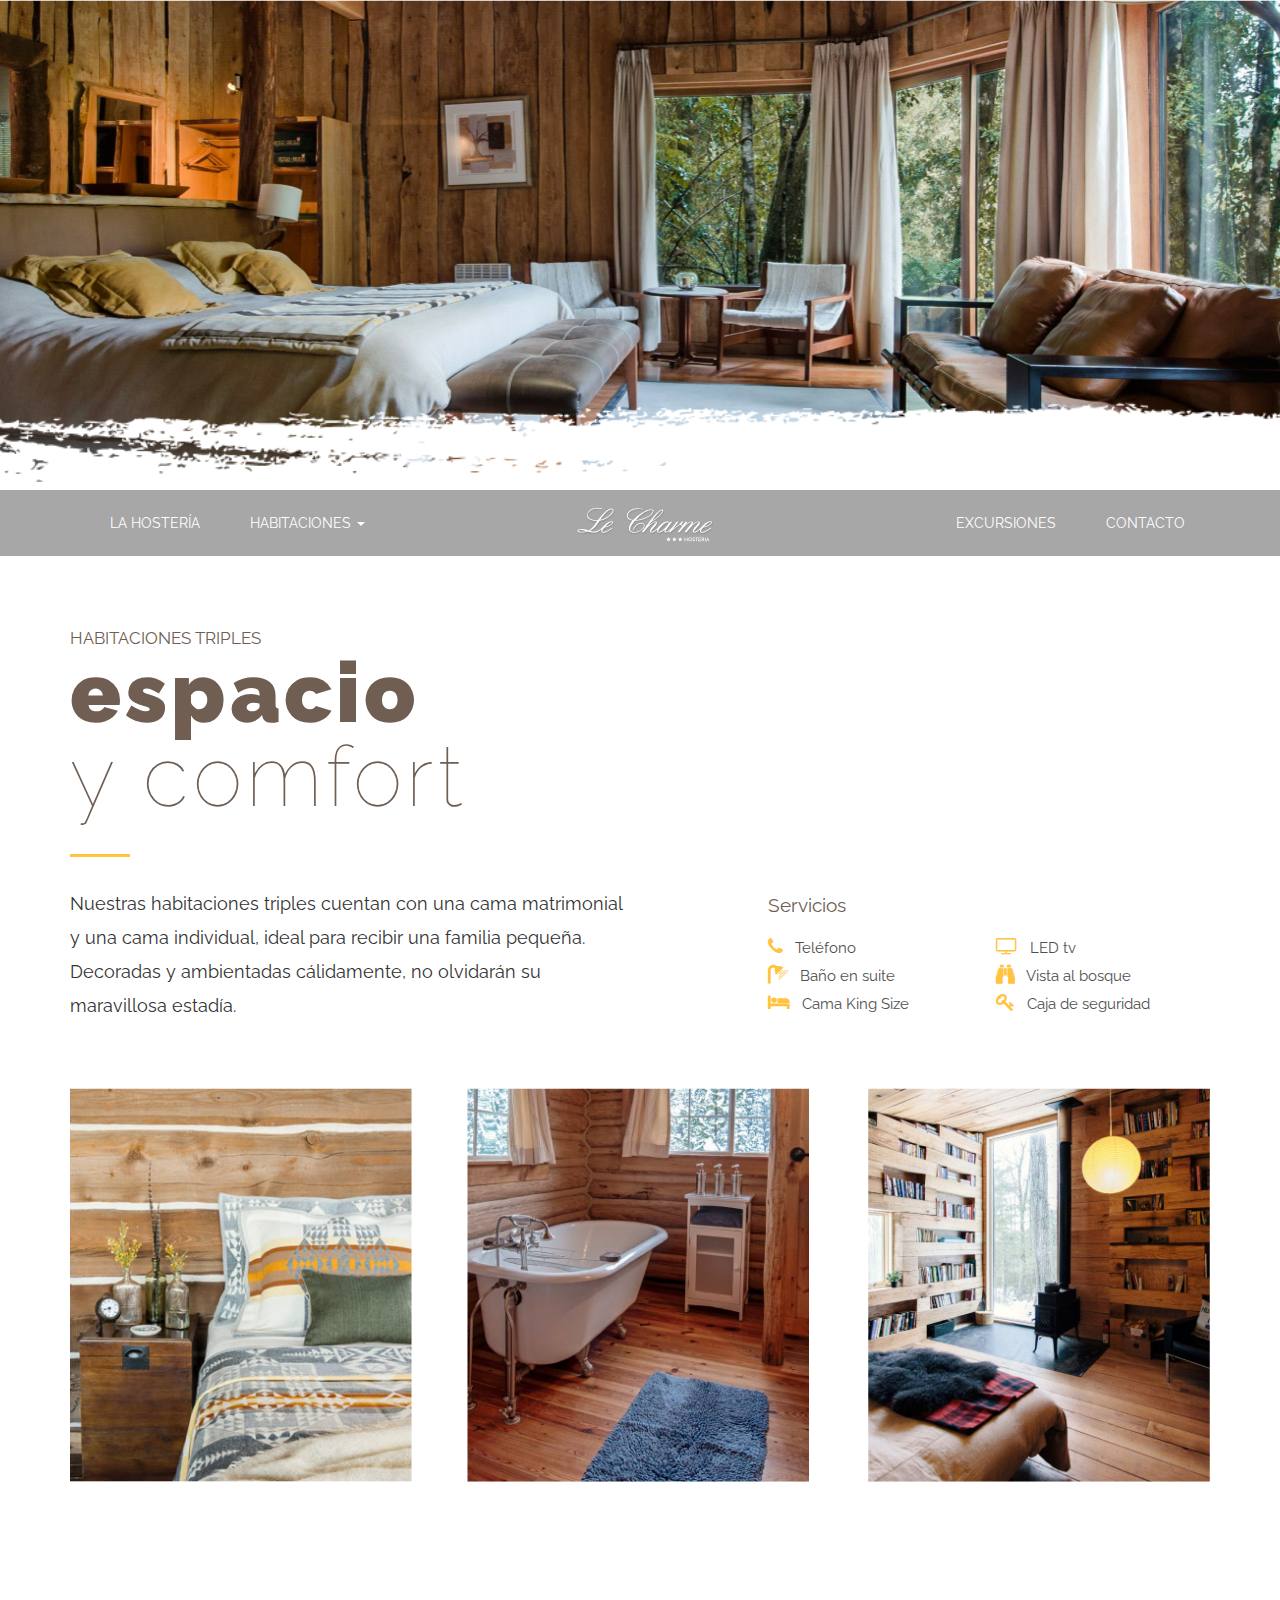
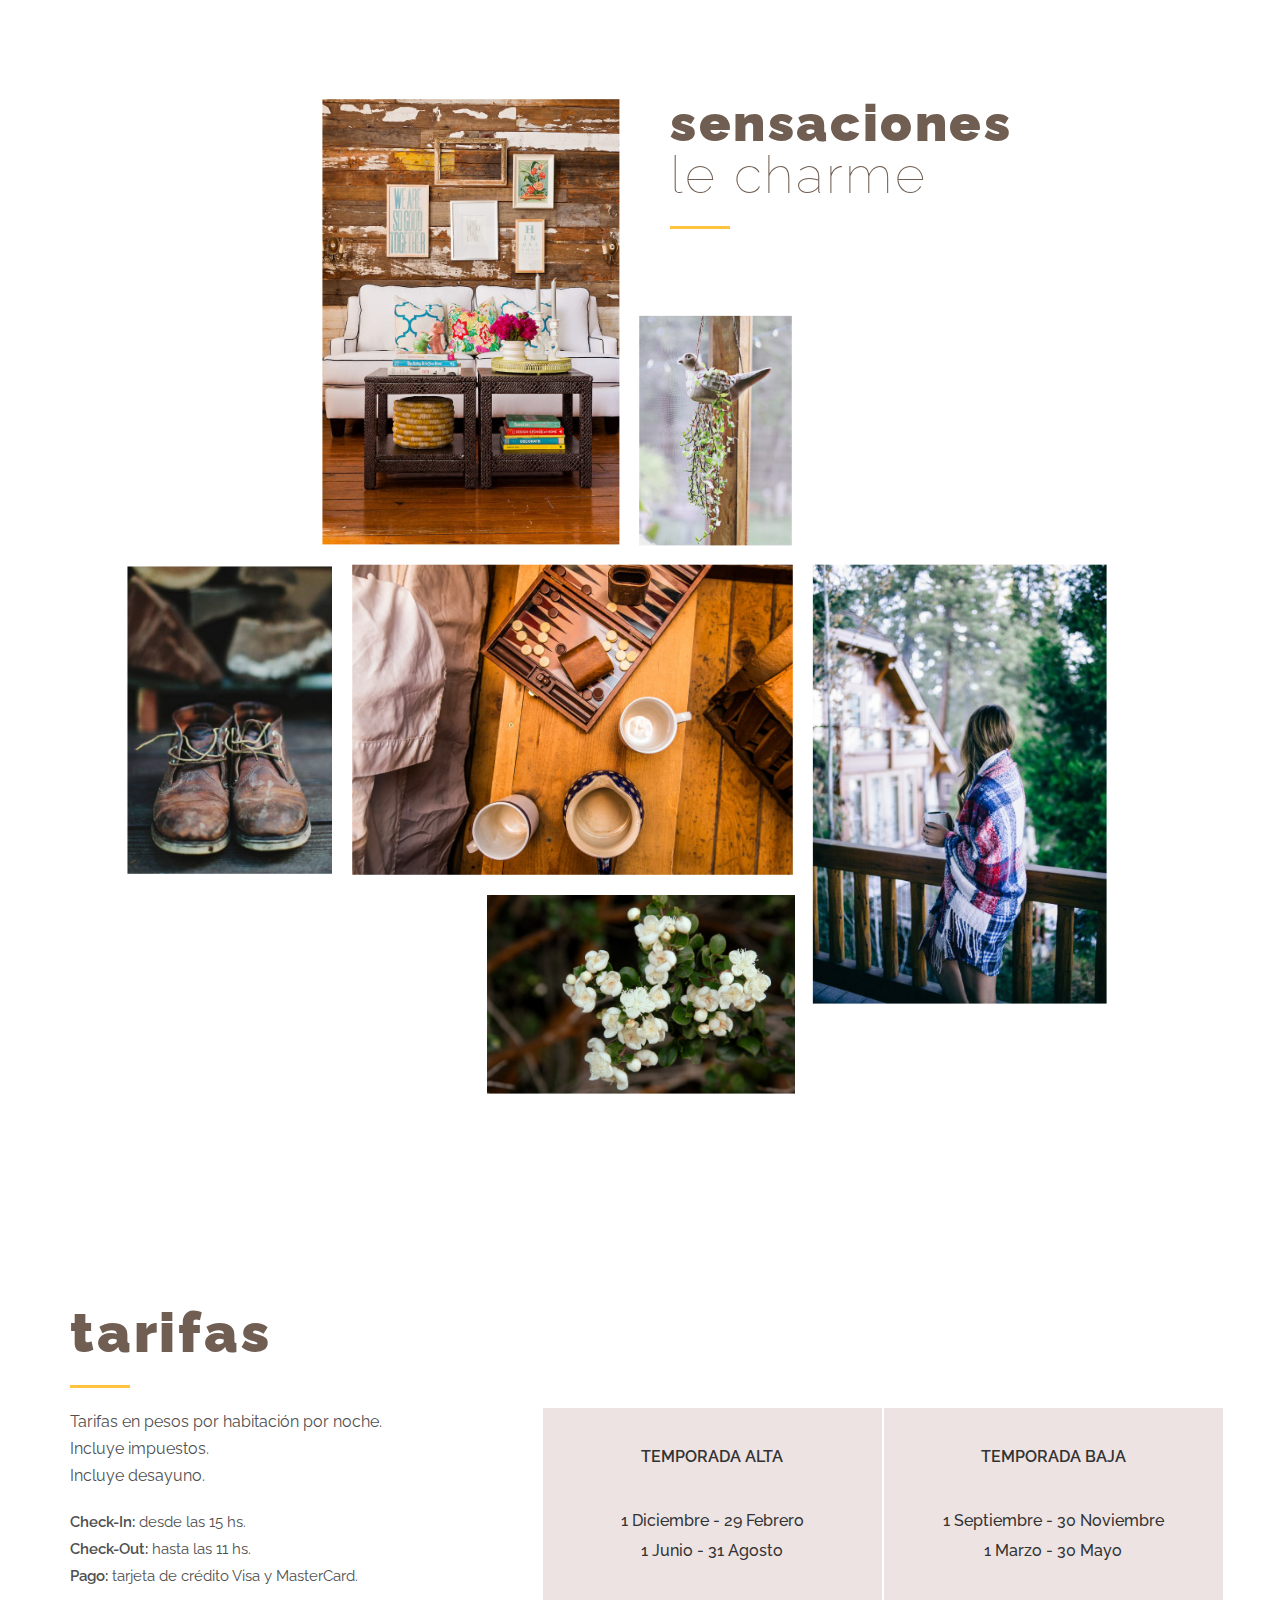
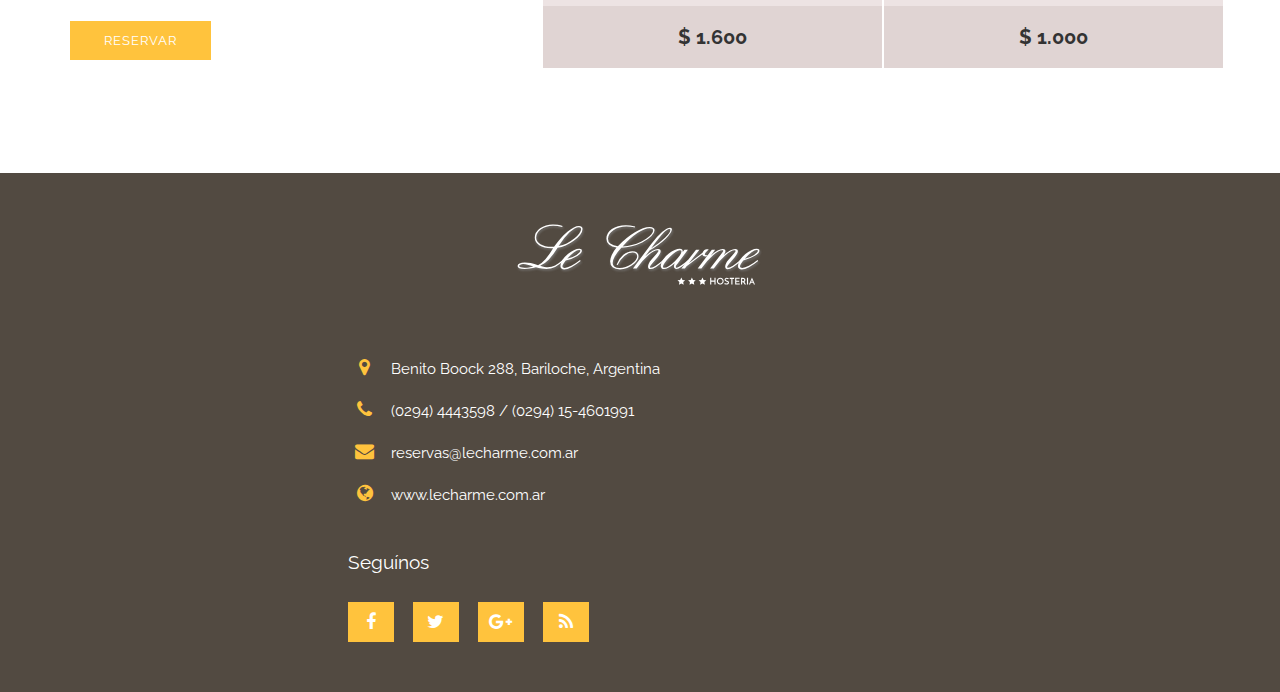
<file: habitacion.html>
<!DOCTYPE html>
<html lang="en">
  <head>
    <meta charset="utf-8">
    <meta http-equiv="X-UA-Compatible" content="IE=edge">
    <meta name="viewport" content="width=device-width, initial-scale=1">
    <title>Le Charme, Hostería</title>
    <link rel="shortcut icon" type="image/x-icon" href="img/favicon.ico" />

    <!-- CSS Files
        ========================================================================= --> 
    <link href="css/reset.css" rel="stylesheet">
    <link href="css/bootstrap.css" rel="stylesheet">
    <link href="css/style.css" rel="stylesheet">
    <link href="css/color_3.css" rel="stylesheet">
    <link href="css/font-awesome.min.css" rel="stylesheet">
    <link href="css/owl.carousel.css" rel="stylesheet">
    <link href="css/prettyPhoto.css" rel="stylesheet">
    <link href="css/jquery.bxslider.css" rel="stylesheet">
    <link href="css/animate.css" rel="stylesheet">

    <!-- HTML5 Shim and Respond.js IE8 support of HTML5 elements and media queries -->
    <!-- WARNING: Respond.js doesn't work if you view the page via file:// -->
    <!--[if lt IE 9]>
      <script src="https://oss.maxcdn.com/libs/html5shiv/3.7.0/html5shiv.js"></script>
      <script src="https://oss.maxcdn.com/libs/respond.js/1.4.2/respond.min.js"></script>
    <![endif]-->
  </head>
  <body>

       	<!-- Primary Page Layout
        ========================================================================= -->
		
	<div id="home-hab">
	
		<div id="slides_background_home">
			<div class="slides-container">
				<div class="img1"></div>
			</div>
		</div>
			
		<img id="hab_stroke" src="img/home_snow.png"/>
			
	</div>

	<!-- menu
        ========================================================================= -->
 
	<div class="menu_white2">
	    <div class="navsticky">
			<nav class="navbar navbar-topaz" role="navigation">
			  <div class="container">
			    <!-- Brand and toggle get grouped for better mobile display -->
			    <div class="navbar-header">
			      <button type="button" class="navbar-toggle" data-toggle="collapse" data-target="#bs-example-navbar-collapse-1">
			        <span class="sr-only">Toggle navigation</span>
			        <span class="icon-bar"></span>
			        <span class="icon-bar"></span>
			        <span class="icon-bar"></span>
			      </button>
			    </div>
				
				<div class="menu_dark2_logo_center">
			    	<a class="navbar-brand" href="index.html"><img src="img/logo_white.svg" alt="SERTIN"></a>
			    </div>
			    <!-- Collect the nav links, forms, and other content for toggling -->
			    <div class="collapse navbar-collapse menu_dark2_navbar" id="bs-example-navbar-collapse-1">
			      <ul class="nav navbar-nav navbar-left">
                   <li><a href="#">LA HOSTERÍA</a></li>
                    <li class="dropdown">
			          <a href="#" class="dropdown-toggle" data-toggle="dropdown">HABITACIONES <b class="caret"></b></a>
			          <ul class="dropdown-menu">
			            <li><a href="habitacion.html">DOBLES</a></li>
			            <li><a href="habitacion.html">TRIPLES</a></li>
			            <li><a href="habitacion.html">CUÁDRUPLES</a></li>
			          </ul>
			        </li>
			      </ul>
			      
			      <ul class="nav navbar-nav navbar-right">
			     	<li><a href="#">EXCURSIONES</a></li>
			        <li><a href="index.html#contact">CONTACTO</a></li>
			      </ul>
			    </div><!-- /.navbar-collapse -->
			  </div><!-- /.container -->
			</nav>
		</div>
	</div>
	
	<!-- Habitaciones
        ========================================================================= -->
	<section id="portfolio" class="container">	
		<div class="big_title">
		    <div class="content_big_title"><span>HABITACIONES TRIPLES</span></div>
			<div class="big_title_txt montserrat_font">espacio<br><span class="text_color">y comfort</span></div>
			<div class="big_title_txt_separ background_color"></div>
		</div>
		<div class="row">
			<div class="text_und_big_title col-md-6 col-sm-12">
				<span>Nuestras habitaciones triples cuentan con una cama matrimonial y una cama individual, ideal para recibir una familia pequeña. Decoradas y ambientadas cálidamente, no olvidarán su maravillosa estadía.</span>
			</div>
          
           <div class="top-item5 col-xs-12 col-sm-12 col-md-5">                
                <div class="content_big_title col-xs-12 col-sm-12 col-md-12">Servicios</div>

                <div class="project_3_details col-xs-12 col-sm-6 col-md-6">
                    <div><i class="fa fa-phone text_color"></i><span>  &nbsp Teléfono</span></div>
                    <div><i class="fa fa-shower text_color"></i><span>  &nbsp Baño en suite</span></div>
                    <div><i class="fa fa-bed text_color"></i><span>  &nbsp Cama King Size</span></div>
                </div>


                <div class="project_3_details col-xs-12 col-sm-6 col-md-6">
                    <div><i class="fa fa-tv text_color"></i><span>  &nbsp LED tv</span></div>
                    <div><i class="fa fa-binoculars text_color"></i><span>  &nbsp Vista al bosque</span></div>
                    <div><i class="fa fa-key text_color"></i><span>  &nbsp Caja de seguridad</span></div>
                </div>
			</div>
       </div>
       <div class="section_content row">
			<div class="habs_detail col-sm-12">	
					<img src="img/hab1.jpg" class="col-xl-3">
					<img src="img/hab2.jpg" class="col-xl-3">
					<img src="img/hab3.jpg" class="col-xl-3">
			</div>
       </div>
   </section>
	
	
		<!-- Galería
        ========================================================================= -->
   <section id="galeria">
		<section id="tarifas" class="container">
            <div class="big_title">
                <div class="big_title_txt montserrat_font">sensaciones<br><span class="text_color">le charme</span></div>
                <div class="big_title_txt_separ background_color"></div>
            </div>
            <div class="section_content">
                <div class="tablero_a">
                    <img class="hab4" src="img/hab4.jpg">
                    <img class="hab5" src="img/hab5.jpg">
                </div>
                <div class="tablero_b">
                    <img class="hab6" src="img/hab6.jpg">
                    <img class="hab7" src="img/hab7.jpg">
                    <img class="hab8" src="img/hab8.jpg">
                </div>
                <div class="tablero_c">
                    <img class="hab9" src="img/hab9.jpg">
                </div>
                <div class="slider text-center">
                    <ul class="bxslider">
                      <li><img src="img/hab4.jpg" /></li>
                      <li><img src="img/slide2.jpg" /></li>
                      <li><img src="img/slide3.jpg" /></li>
                      <li><img src="img/slide4.jpg" /></li>
                      <li><img src="img/slide5.jpg" /></li>
                      <li><img src="img/slide6.jpg" /></li>
                    </ul>
				</div>
		    </div>
	    </section>
	</section>
	
	
	
	<!-- Nuestra Hostería
        ========================================================================= -->
   <section id="habitacion">
		<section id="tarifas" class="container">
            <div class="big_title">
                <div class="big_title_txt montserrat_font">tarifas</div>
                <div class="big_title_txt_separ background_color"></div>
            </div>
            <div class="section_content">
                <div class="row">
                    <div class="col-md-4">
                        <p>Tarifas en pesos por habitación por noche.<br>Incluye impuestos.<br>Incluye desayuno.
                        </p>
                        <div class="project_2_details">
                            <div><span class="project_2_dbg">Check-In:</span> desde las 15 hs.</div>
                            <div><span class="project_2_dbg">Check-Out: </span> hasta las 11 hs.</div>
                            <div><span class="project_2_dbg">Pago: </span> tarjeta de crédito Visa y MasterCard.</div>
                        </div>
                    </div>
                    <div class="rate-box col-md-7 col-sm-12 col-xs-12">                        
                       <div class="rate col-md-6 col-sm-6 col-xs-12">
                           <h2>TEMPORADA ALTA</h2>
                           <h3>1 Diciembre - 29 Febrero<br>1 Junio - 31 Agosto</h3>
                           <h1>$ 1.600</h1>
                       </div>
                       <div class="rate col-md-6 col-sm-6 col-xs-12">
                           <h2>TEMPORADA BAJA</h2>
                           <h3>1 Septiembre - 30 Noviembre<br>1 Marzo - 30 Mayo</h3>
                           <h1>$ 1.000</h1>
                       </div>               
                    </div>
                    <div class="container project_2_action">
                        <a href="https://clickandbook.net/lecharme" class="project_2_btn white_btn_hover"><span>RESERVAR</span></a>
                    </div>
                </div>
		    </div>
	    </section>
	</section>		
	<!-- Footer
        ========================================================================= -->
	<footer>
		<div class="footer4">
			<div class="container text-center">
				<img src="img/logo_white.svg" style="width:250px" alt="SERTIN">
				<!--<p>Lorem ipsum dolor sit amet, consectetur minim veniam adipisicing elit, sed do eiusmod tempor incididunt ut labore et dolore magna das martou lokra walla loula elli yji soktras aliqua. Ut enim ad , quis nostrud exercitation ullamco laboris nisi ut aliquip ex ea commod</p>-->
			</div>
			<div class="container">
                <div class="contact_right_details">
						<div class="">
							<i class="fa fa-map-marker text_color"></i> 
							<span>Benito Boock 288, Bariloche, Argentina</span>
						</div>
						<div class="">
							<i class="fa fa-phone text_color"></i> 
							<span>(0294) 4443598 / (0294) 15-4601991</span>
						</div>
						<div class="">
							<i class="fa fa-envelope text_color"></i> 
							<span><a href="mailto:reservas@lecharme.com.ar" class="link_hoverw" style="text-color: white;">reservas@lecharme.com.ar</a></span>
						</div>
						<div class="">
							<i class="fa fa-globe text_color"></i> 
							<span><a href="index.html" class="link_hoverw">www.lecharme.com.ar</a></span>
						</div>
			    </div>
			    <div class="content_big_title">
						<span>Seguínos </span>
					</div>
					<div class="follow_us">
						<a href="" class="follow_us_btn "><i class="fa fa-facebook"></i> </a>
						<a href="" class="follow_us_btn "><i class="fa fa-twitter"></i> </a>
						<a href="" class="follow_us_btn "><i class="fa fa-google-plus"></i> </a>
						<a href="" class="follow_us_btn "><i class="fa fa-rss"></i> </a>
					</div>
		    </div>
		</div>
	</footer>
		
		
		
		
		


    <!-- jQuery (necessary for Bootstrap's JavaScript plugins) -->
    <script src="js/jquery-1.11.0.min.js"></script>
	
    <!-- Plugins for Bootstrap -->
    <script src="js/bootstrap.min.js"></script>
    
    <!-- JS mapa -->
    <script src="js/mapa.js"></script>
	
	<!-- Jquery Appear -->
    <script src="js/jquery.appear.js"></script>
	
	<!-- jQuery Easing v1.3 -->
    <script src="js/jquery.easing.1.3.js"></script>
    
	<!-- Modernizr v2.7.1 -->
	<script src="js/modernizr-latest.js"></script> 
	
	<!-- enquire -->
	<script src="js/enquire.min.js"></script> 
	
	<!-- WoW animation -->
	<script src="js/wow.min.js"></script>

	<!-- Superslides - v0.6.2 - 2013-07-10 -->
	<script src="js/jquery.superslides.min.js"></script>
	
	<!-- FitVids 1.1 -->
	<script src="js/jquery.fitvids.js"></script>
	
	<!-- jQuery OwlCarousel v1.3.2 -->
	<script src="js/owl.carousel.min.js"></script>
	
	<!-- jPlayer 2.6.0 -->
	<script src="js/jquery.jplayer.min.js"></script>
	
	<!-- Isotop -->
	<script src="js/jquery.isotope.min.js"></script>
	
	<!-- jQuery countTo Plugin -->
	<script src="js/jquery.countTo.js"></script>
	
	<!-- jQuery Pretty Photo -->
	<script src="js/jquery.prettyPhoto.js"></script>
	
	<!-- Sticky -->
	<script src="js/jquery.sticky.js"></script>
	
	<!-- Twitter Feeds -->
	<script src="js/twitter/jquery.tweet.js"></script>
	
	<!-- Nice Scroll -->
	<script src="js/jquery.nicescroll.js"></script>
	
	<!-- bxslider -->
	<script src="js/jquery.bxslider.min.js"></script>

	<!--jquery.mb.YTPlayer JS -->
	<script src="js/jquery.mb.YTPlayer.js"></script>
	
	<!-- One Page Nav -->
	<script src="js/jquery.nav.js"></script>

	<!-- Easy Pie Chart -->
	<script src="js/jquery.easy-pie-chart.js"></script>
	
	<!-- GMAP3 Plugin for JQuery -->
	<script type="text/javascript" src="http://maps.google.com/maps/api/js?sensor=false&amp;language=en"></script>
	<script src="js/gmap3.min.js"></script>

	<!-- jQuery code for Masonry Blog -->
	<script src="js/script_masonryb.js"></script>
	
	<!-- jQuery code for plugins -->
    <script src="js/script.js"></script>

    
  </body>
</html>
</file>
<file: css/style.css>
@import url('https://fonts.googleapis.com/css?family=Raleway:200,300i,400,600,700,900');


body {
    overflow:hidden;
}

/* Initial font */
body, a, blockquote{
	font-family: 'Raleway', sans-serif;
	font-weight: 400; 
	color: #333333;
	/*background: url(../img/body_bg.png);*/
}


p{
	font-family: 'Raleway', sans-serif;
	font-weight: 400; 
	color: #505050;
	font-size: 16px;
}

a, input[type="submit"], input[type="reset"]{
	text-decoration: none;
	-webkit-transition: all 0.2s linear;
	-moz-transition: all 0.2s linear;
	-o-transition: all 0.2s linear;
	transition: all 0.2s linear;
}

*:focus {
    outline: 0;
}

.space{
	width: 100%;
	margin: 52px 0;
	height: 10px;
}

button{
	background-color: white;
	border: solid 1px #333333;
	font-size: 14px;
	padding: 12px 22px;
	color: #333333;
}


/* Page Loading */

#pageloader {
	width: 100%;
	height: 100%;
	position: fixed;
	z-index: 999999;
	background: white;
}

.loader-item {
	position: absolute;
	width: auto;
	height: auto;
	margin: -25px 0 0 -25px;
	top:45%;
	left:50%;
	text-align:center;
}

.loader {
  margin: 6em auto;
  font-size: 5px;
  position: relative;
  text-indent: -9999em;
  border-top: 1.1em solid #333333;
  border-right: 1.1em solid #333333;
  border-bottom: 1.1em solid #333333;
  border-left: 1.1em solid #333333;
  -webkit-animation: load8 1.1s infinite linear;
  animation: load8 1.1s infinite linear;
}

.loader,
.loader:after {
  border-radius: 50%;
  width: 10em;
  height: 10em;
}
@-webkit-keyframes load8 {
  0% {
    -webkit-transform: rotate(0deg);
    transform: rotate(0deg);
  }
  100% {
    -webkit-transform: rotate(360deg);
    transform: rotate(360deg);
  }
}
@keyframes load8 {
  0% {
    -webkit-transform: rotate(0deg);
    transform: rotate(0deg);
  }
  100% {
    -webkit-transform: rotate(360deg);
    transform: rotate(360deg);
  }
}

/* Top Menu */

.navsticky{
	width: 100%;
	z-index: 99999;
}

.sticky-wrapper{
    position: relative;
    top: -960px;
}

.navbar-topaz{
	/*background-color: white;*/
	background-image: none;
	opacity: 1;
	-webkit-transition: all 0.2s linear;
	-moz-transition: all 0.2s linear;
	-o-transition: all 0.2s linear;
	transition: all 0.2s linear;
}

.navbar-topaz > .container .navbar-brand, .navbar-topaz > .container-fluid .navbar-brand{
	background-image: none;
}

.navbar-brand img{
    height: 35px;
}

.navbar-topaz:hover{
	opacity: 1;
}

.navsticky .navbar{
	border-radius: 0;
    
}

.navsticky .navbar a{
	color: white;
	line-height: 34px;
    font-weight: 400;
}

.navsticky .dropdown-menu{
	background-color: rgba(16, 16, 16, 0.49);
	color: white;
	border-radius: 0;
}

.navsticky .dropdown-menu>li>a, .navsticky .dropdown-menu>li>a{
	background-color: transparent;
	color: white;
}

.navsticky .nav>li>a{
	padding: 10px 25px;
	line-height: 44px;
	background-image: none;
    
}

.navsticky .dropdown-menu>li>a{
	font-weight: 400;
	background-image: none;
}

.navopacity{
	opacity: 1;
}



/* Super Slides background */
#home {
	width:100%;
	height: auto;
	position:relative;
    top: -60px;
}

#home-hab {
	width:100%;
	height:auto;
	position:relative;
    height: 35em;
    overflow: hidden;
}


#slides_background {
	position: relative;
	background-color:black;
    
}

#slides_background .slides-container {
	display: none;
}

#slides_background .slides-container  div,
#slides_background .slides-container  img{
	width:100%;
	height:100%;
}

#slides_background_home {
	position: relative;
	background-color:black;
}

#slides_background_home .slides-container {
	display: none;
}

#slides_background_home .slides-container  div,
#slides_background_home .slides-container  img{
	width:100%;
	height:100%;
}


/* Change the picture of the home background here */
#slides_background_home .slides-container .img0{
	background:url(../img/bg_copy.jpg) center fixed ;
}

#slides_background_home .slides-container .img1{
   background:url(../img/img1b.jpg)fixed;
    background-size: 1920px;
    background-position: center top;
}

#slides_background_home .slides-container .img5{
	background:url(../img/bg23.jpg) center fixed ;
}

#slides_background_home .slides-container .img6{
	background:url(../img/pattern_2.png) center fixed ;
}






#slides_background .slides-container .img1{
	background:url(../img/bg6.jpg) center fixed ;
}

#slides_background .slides-container .img2{
	background:url(../img/bg18.jpg) center fixed ;
}

#slides_background .slides-container .img3{
	background:url(../img/bg15.jpg) center fixed ;
}

#slides_background .slides-container .img4{
	background:url(../img/bg11.jpg) center fixed ;
}





/* Super Slides Navigation */

.slides-navigation {
	margin: 0 auto;
	position: absolute;
	z-index: 3;
	top: 45%;
	width: 100%;
}
.slides-navigation a {
	position: absolute;
	top:50%;
	cursor:pointer;
	opacity: 0;
	z-index:1000;
	-webkit-transition: all 0.5s;
	-moz-transition: all 0.5s;
	transition: all 0.5s;
}

.slides-navigation a.prev {
	height:60px;
	width:32px;
	left: 2%;
	background:url(../img/arrow_left1.png) no-repeat;
}

.slides-navigation a.next {
	height:60px;
	width:32px;
	right: 2%;
	background:url(../img/arrow_right1.png) no-repeat;
}


#home:hover .slides-navigation a{
	opacity:0.6;
}

.slides-navigation a:hover{
	opacity:1 !important;
}


/* Super Slide text inside */
.homesliders .bx-wrapper .bx-viewport{
	-moz-box-shadow: none;
	-webkit-box-shadow: none;
	box-shadow: none;
	border: 0px;
	background: transparent;
}

.homesliders .fullbg_bigtxt{
	margin-top: 0px;
}

.homesliders .logo{
	margin-bottom: 40px;
}



/* Content Fixed Full Background */
.main{
	position:absolute;
    display: block;
	top: 35%;
    left: 50%;
	margin:0 auto;
	z-index:2;
	background: transparent;
    min-height:100px;
	/*padding-left: 370px;*/
    width: 340px;
    margin-left: -43%;/* Half the width */
}

.fullbg_bigtxt{
	color: white;
    text-align: left;
	font-size: 25vmin;
	font-weight: 900;
    position: relative;
    bottom: 0.3em;
}


.fullbg_smalltxt{
    font-weight: 200;
	color: white;
	font-size: 11vmin;
    position: relative;
    top: 0.1em;
}

.main img{
    position: relative;
    top:-0.96em;
    left: 0.42em;
    width: 29vmin;
}

#home .fa-angle-double-down{
	font-size: 40px;
	border: solid 2px white;
 	-webkit-border-radius: 50%;
 	-moz-border-radius: 50%;
 	border-radius: 50%; 
 	width: 68px;
 	height: 68px;
 	margin: 0 auto;
    color: white;
    position: absolute;
    display: block;
	top: 85%;
    left: 50%;
	margin:0 auto;
	z-index:2;
    margin-left: -34px; /* Half the width */
    text-align: center;
    padding-top:13px; 
    
}

#home_stroke{
    position: absolute;
    display: block;
	top: 90%;
    width: 2300px;
	margin:0 auto;
	z-index:0;
    margin-left: -300px;
}

#hab_stroke{
    position: absolute;
    display: block;
	top: 75%;
    width: 2300px;
	margin:0 auto;
	z-index:0;
    margin-left: -300px;
}

/*.fullgb_extratxt{
	color: white;
	font-weight: 700;
	font-size: 60px;
	background-color: rgba(0, 0, 0, 0.3);
	border: solid 1px white;
	padding: 25px 30px;
	display: inline-block;
}*/

/*.fullgb_extratxt_span{
	color: white;
	font-weight: 700;
	font-size: 60px;
	border: solid 1px white;
	padding: 25px 30px;
	display: inline-block;
	background-color: rgba(254, 254, 254, 1);
} */

/*.btn_fullgb{
	color: white;
	text-transform: uppercase;
	font-size: 16px;
	border: solid 1px white;
	padding: 15px 45px;
	text-decoration: none;
}

.btn_fullgb:hover{
	color: #333333;
	background: white;
	text-decoration: none;
}*/


/* Big Title */
.big_title{
	margin-top: 100px;
	margin-bottom: 55px;
	text-align: center;
}

.big_title_txt{
	font-size: 33px;
	display: inline-block;
	margin-bottom: 35px;
    letter-spacing: 0.05em;
}

.big_title_txt_separ{
	width: 60px;
	height: 3px;
	display: inline-block;
	margin-top: 35px;
}

.big_title_txt_separ_bg{
	width: 60px;
	height: 3px;
	display: inline-block;
	margin-top: 60px;
}

.big_title .fa_title{
	background-color: #333333;
	font-size: 60px;
	font-weight: 900;
	border: solid 1px #333333;
	display: inline-block;
	line-height: 86px;
	padding: 0 22px;
	margin: 14px 0;
}

.big_title .fa_title .fa{
	font-size: 48px;
	position: relative;
	top: -5px;
}


.text_und_big_title{
	font-size: 18px;
	color: #4d4943;
    line-height: 34px;
    
}



/* ---- HOSTERIA ----*/


#project_2{
    position: relative;
    top: -119px;
}



  /* Projet 4 */
.projet_4_right{
    margin-bottom: 35px;
}


/* Project 2 */

#project_2 .big_title_txt{
    text-align: left;
    margin: auto 0;
    font-size: 50px;
    color: #364635;
    float: left;
    line-height: 1.1em;
}

#project_2 .big_title_txt_separ{
    clear: both;
    float: left;
    top: -35px;
    width: 100px;
}

#project_2 .big_title{
    clear: both;
    width: 60%;
    float: right;    
}

#project_2 .section_content img{
	max-width: 50%;
    max-height: 550px;
    margin: -300px auto 20px auto;
    clear: both;
    float: left;
}

.projet_4_right .text_und_big_title{
    float: left;
    width: 46%;
}

.projet_4_right .text_und_big_title span{
    font-size: 18px;
    float: left;
    width: ;
    margin-left: 25px;
}

.text_und_big_title .project_2_action{
    text-align: center;
    float: left;
    margin-top: 70px;
    font-size: 13px;    
}

#project_2 .project_2_btn{
    text-decoration: none;
	border: solid 1px #333333;
	padding: 12px 34px;
	font-size: 13px;
    margin-left: 25px;
    letter-spacing: 1px;
}


/* GALERIA */

#galeria{
    margin-top: -90px;
}

#galeria .big_title{
    
    font-size: 13px;
    font-size: ;
    position: relative;
    left: 600px;
    bottom: -150px;
}

#galeria .section_content{
    width: 90%;
    margin: 0 auto 30px auto;
}

.tablero_b{
    margin: -45px 0 -45px 0px;
}

.hab4{
    position: relative;
    left: 195px;
    width: 29%;
}

.hab5{
    width: 15%;
    position: relative;
    left: 210px;
    bottom: -108px;
}

.hab6{
    width: 20%;
    margin-right: 1.5%;
}

.hab7{
    width: 43%;
    margin-right: 1.5%;    
}

.hab8{
    width: 28.7%;
    margin-right: 4.5%;
    position: relative;
    top: 64px;    
}

.hab9{
    width: 30%;
    position: relative;
    top: 0px;
    right: -360px;   
}
    
    #galeria .slider{
        display: none;
    } 

/*TARIFAS 1*/

#habitacion{
    margin-top: 80px;
    margin-bottom: 50px;
}

#tarifas .big_title_txt{
    color: #705E52;
    font-size: 4em;
    line-height: 1em;
    display: inline-block;
	margin: 0 0 -10px 0;
    letter-spacing: 0.05em;
    clear: both;
    float: left;
    text-align: left;
}

#tarifas .big_title_txt_separ{
    clear: both;
    float: left;
    margin-bottom: 20px;
}

#tarifas .section_content{
    clear: both;  
}

#tarifas .section_content p{
	font-size: 16px;
    line-height: 27px;
}

.project_2_details{
	font-size: 15px;
	line-height: 27px;
	color: #505050;
	margin-top: 20px;
    margin-bottom: 40px;
}

.project_2_dbg{
	font-weight: 600;
}

#tarifas .project_2_btn{
    text-decoration: none;
    color: white;
    letter-spacing: 1px;
    background-color: #ffc33d;
	padding: 12px 34px;
	font-size: 13px;
}

.rate-box{
    padding: 0px;
    text-align: center;
    float: right;
}

.rate{
    border-right: 2px solid white;
    padding: 0;
    background-color: #EDE3E3;
}

.rate-box * h2{
    font-size: 16px;
    font-weight: 600;
}

.rate-box * h3{
    font-size: 16px;
    line-height: 30px;
}

.rate-box * h1{
    font-size: 20px;
    font-weight: 700;
    padding: 20px 0;
    background-color: #E0D4D3;
    margin-top: 40px;
    margin-bottom: 0;
}



/* Service 1 Section -- SERVICIOS*/

.service_1 .big_title_txt{
    font-size:44px;
    text-align: left;
    align-content: center;
    color: #5E291C;
}

.service_1 img{
    position: relative;
    left: -70px;
    top: 10px;
}

#service.service_1{
    position: relative;
    top: -90px;
}

#service .service_icon:hover{
	-webkit-transition: all 0.2s linear;
	-moz-transition: all 0.2s linear;
	-o-transition: all 0.2s linear;
	transition: all 0.2s linear;
}

.service_1 .service_icon{
	font-size: 40px;
	border: solid 2px #5E291C;
 	-webkit-border-radius: 50%;
 	-moz-border-radius: 50%;
 	border-radius: 50%; 
 	width: 68px;
 	height: 68px;
 	margin: 0 auto;
    color: #5E291C;
}


.service_1 .service_icon:hover{
	color: #333333;
}

.service_1 .service_icon i{
	padding-top: 12px;
}

.service_1 .service_Tite{
	font-size: 17px;
	margin: 12px 0;
}

.serv_icon_indie{
    margin: 10px 0;
}

.service_1 .section_content{
    margin: 70px 0;
}


/*HABITACIONES*/

#shortcodes{
    margin-top: 50px;
    margin-bottom: 150px;
}


#shortcodes .big_title{
    text-align: right;
    width: 55%;
    margin-bottom: 50px;
    color: #3E5C7F;
    margin-top: 0;
}

#shortcodes .big_title_txt{
    font-size: 57px;
	display: inline-block;
	margin-bottom: -10px;
    letter-spacing: 0.05em;
    float: right;
    line-height: 1.1em;
}

#shortcodes .big_title_txt_separ{
    clear: both;
    float: right;
}

#shortcodes .text_und_big_title{
    width: 80%;
    float: right;
    clear: both;
    margin-top: 20px;
}

/* Portfolio */


.portfolio_item{
    position: relative;
    display: inline-block;
    width: 100%;
    margin-top: 50px;
}

.habpics{
    width: 100%;
    float: right; 
    margin-top: -400px;
}

.habs_icon{
    float: right;
    z-index: 1;
}

.habs_title{
    float: right;
    margin-right: 10px;
    font-size: 14px;
    line-height: 49px; 
    z-index: 1;
}

.habs_icon i{ 
	padding-top: 11px;
    font-size: 25px;
	border: solid 2px #ffc33d;
 	-webkit-border-radius: 50%;
 	-moz-border-radius: 50%;
 	border-radius: 50%; 
 	width: 48px;
 	height: 48px;
 	margin: 0 auto;
    color: #ffc33d;
    text-align: center;
    background-color: rgba(255, 255, 255, 0.39);
}

.habs_icon i:hover{
    color: white;
    background-color: #ffc33d;
}

.hab1 .habs_btn{
    position: relative;
    top: 430px;
    right: 25px;
    z-index: 1;
}

.hab1 img:nth-child(2){
    width: 220px;
    position: relative;
    top: 340px;
    right: -860px;
}

.hab1 .pic1{
    clear: both;
    float: right;
    width: 25%;
    margin: 15px 50px 0px 0px;
}

.hab1 img:nth-child(4){
    width: 60px;
    position: relative;
    right: -523px;
}


.hab2 .pic1{
    clear: both;
    float: left;
    width: 40%;
    margin: 55px 0px 0px 90px;
}

.hab2 .habs_btn{
    position: relative;
    top: 515px;
    right: 234px;
    z-index: 1;
}

.hab2 img:nth-child(2){
    width: 350px;
    position: relative;
    top: 515px;
    right: -220px;
}

.hab3 .pic1{
    float: right;
    width: 35%;
    margin: 100px 0px 0px 0px;
}

.hab3 .habs_btn{
    position: relative;
    top: 380px;
    right: -23px;
    z-index: 1;
}

.hab3 img:nth-child(2){
    width: 250px;
    position: relative;
    top: 520px;
    right: -910px;
}

.hab3 img:nth-child(4){
    width: 60px;
    position: relative;
    right: -880px;
    top: 410px;
}



.portfolio_item_info{
    float: right;
    margin: -20px 2px 0px 2px;
    width: 39%;
    padding: 20px;
}

.portfolio_item_btn{
    position: absolute;
    margin: 0px 0px 0px -3.7em;
    bottom: 0px;
    width: 130px;
}

.portfolio_item_info:hover{
	cursor: pointer;
	opacity: 1;
}

/*.portfolio_item_sep{
    display: inline-block;
	width: 65px;
	height: 3px;
	margin: 20px 0px 15px;
}*/

.portfolio_item_title{
    font-family: 'Lato';
	font-size: 20px;
	
}

.portfolio_item_p{
	color: #5b5b5b;
	font-size: 17px;
    margin: 20px 0px 40px 0px ;
}

.portfolio_item_btn{
	text-decoration: none;
	padding: 13px 35px;
	color: white;
	font-size: 16px;
    font-kerning: normal;
	background-image: none;
}


/* HABITACION FICHA*/

#portfolio{
    margin-top: -50px;
}

#portfolio .big_title .content_big_title{
    float: left;
    font-weight: 400;
    font-size: 17px;
    color: #705E52;
    text-align: left;
    padding: 0;
}

#portfolio .big_title_txt{
    color: #705E52;
    font-size: 6em;
    line-height: 1em;
    display: inline-block;
	margin: -25px 0 0 0;
    letter-spacing: 0.05em;
    clear: both;
    float: left;
    text-align: left;
}

#portfolio .big_title_txt_separ{
    clear: both;
    float: left;
}

#portfolio .text_und_big_title{
    clear: both;
    float: left;
    color: inherit;
    margin: 30px 0px 0px 0px;
    text-align: left;
}

#portfolio .top-item5 .content_big_title{
    float: left;
    font-weight: 400;
    color: #705E52;
    margin-bottom: 15px;
}

.top-item5{
    float: right;
}

.top-item5 i{
    font-size: 19px;
    color: #ffc33d;
}

 .project_3_details div{
    line-height: 28px;
}

.habs_detail{
    width: 100%;
    margin-top: 50px;
}

.habs_detail img:nth-child(1){
    padding-left: 0;
    /*width: 300px;
    margin-right: 4.9%;*/
    width: 30%;
    margin-right: 4.5%;
}

.habs_detail img:nth-child(2){
    /*width: 300px;
    margin-right: 4.9%;*/
    margin: 0 auto;
    width: 30%;
    margin-right: 4.5%;
    
}

.habs_detail img:nth-child(3){
    padding-right: 0;
    /*width: 300px;*/
    width: 30%;
    float: right;
}




/*EXCURSIONES*/
#project_5 .big_title{
    text-align: left;
    width: 100%;
    color: white;
}

#project_5 .big_title_txt{
    font-size: 60px;
	display: inline-block;
	margin-bottom: -40px;
    letter-spacing: 0.05em;
    float: left;
    line-height: 1.1em;
    text-shadow:3px 3px 6px rgba(51, 51, 51, 0.5);
}

#project_5 .big_title_txt span{
    position: relative;
    top: 0px;
}

#project_5 .big_title_txt_separ{
    /*position: relative;
    top: 115px;
    right: 480px;*/
    clear: both;
    float: left;
}

#project_5 .text_und_big_title{
    width: 50%;
    float: left;
    clear: both;
    color: inherit;
    margin-bottom: 50px;
    margin-top: 20px;
    text-shadow:3px 3px 6px rgba(51, 51, 51, 0.5);
}

#project_5 img{
    width: 14%;
    position: relative;
    left: -383px;
    top: -24px;
}

#project_5 .project_2_action{
    clear: both;
    float: left;
    margin-bottom: 80px;
}

#project_5 .project_2_btn{
	text-decoration: none;
	border: solid 1px #333333;
	padding: 12px 34px;
	font-size: 13px;
    color: white;
    letter-spacing: 1px;
}


/* Content for section */
.section_content{
	margin-top: 15px;
	margin-bottom: 55px;
    
}

/* Content for ABout US */
.about_content{
	text-align: center;
}

.company_img_block{
	position: relative;
	display: inline-block;
	margin: 0 10px 10px 0px;
}

.company_img_block img{
	position: relative;
	display: block;
	max-width: 100%;
}

.company_img_desc{
	position: absolute;
	bottom: 10px;
	left: 10px;
	background: #333333;
	color: white;
	font-size: 14px;
	padding: 10px 22px 10px 15px;
	-webkit-transition: all 0.2s linear;
	-moz-transition: all 0.2s linear;
	-o-transition: all 0.2s linear;
	transition: all 0.2s linear;
}

.company_img_block:hover .company_img_desc{
	left: 30px;
}

.company_img_block:hover img{
	opacity: 0.7;
}

.company_img_block:hover{
	cursor: pointer;
}

.company_content_parag p{
	text-align: justify;
}

.company_content_parag_all{
	position: relative;
	margin: 0;
}
.company_content_parag{
	-webkit-transition: all 0.5s ease-in-out;
  	-moz-transition: all 0.5s ease-in-out;
  	-o-transition: all 0.5s ease-in-out;
  	transition: all 0.5s ease-in-out;
  	opacity:0;
	 -ms-filter:"progid:DXImageTransform.Microsoft.Alpha(Opacity=0)";
  	filter: alpha(opacity=0);
  	position: absolute;
  	top: 0;
  	left: 0;
}

.opaque {
	opacity:1;
	z-index: 999;
	-ms-filter:"progid:DXImageTransform.Microsoft.Alpha(Opacity=100)";
 	filter: alpha(opacity=1);
}


/* About Us Style 1 */
.about_1 .company_btn{
	margin-top: 58px;
}

.about_1 .company_content_parag p{
	width: 96%;
}



/* About Us Style 2 */
.about_2 .company_btn{
	margin-top: 58px;
}

.about_2 .company_content_parag p{
	width: 96%;
}





/* About Us Style 3 */
.about_3 .about_3_btn{
	font-size: 24px;
	border: solid 1px #333333;
	padding: 12px 45px;
	margin: 0 10px;
	display: inline-block;
}

.about_3 .about_3_btn:hover{
	cursor: pointer;
}

.about_3_parag{
	width: 540px;
	margin: 0 auto;
	margin-top: 45px;
	margin-bottom: 50px;
}

.about_3_pimg{
	margin-top: 40px;
}


/* Style inner content */
.content_big_title{
	font-size: 19px;
	display: inline-block;
	color: #333333;
	font-weight: 700;
	font-family: 'Raleway', sans-serif;
	margin-bottom: 26px;
}

.content_btn{
	color: white;
	font-size: 14px;
	padding: 18px 30px;
	font-weight: 700;
	text-decoration: none;
	background-image: none;
}

.content_btn:hover{
	background: #333333;
	text-decoration: none;
}

.company_btn{
	margin-top: 59px;
}


/* Our Company Section */
.img_border{
	border: solid 1px #333333;
}

.company_cat_row2{
	margin-top: 20px;
}

/* Team Section */
.team_content{
	text-align: center;
	position: relative;
}

.team_img_block{
	display: inline-block;
	margin: 1px;
	position: relative;
}

.team_img_block img{
	display: block;
	position: relative;
}

.team_img_name{
	position: absolute;
	bottom: 15px;
	left: 10px;
	padding: 8px 26px 8px 15px;
	font-size: 14px;
	color: white;
	background-color: #333333;
}

.overlay {
    position: absolute;
    top: 0;
    overflow: auto;
    z-index: 9999;
    visibility: hidden;
    background: white;
    width: 100%;
}

#team .close {
    position: absolute;
    top: 0;
    right: 10px;
    font-size: 36px;
}

.team_img_block:hover{
	cursor: pointer;
    filter: url(filters.svg#grayscale); /* Firefox 3.5+ */
    filter: gray; /* IE6-9 */
    -webkit-filter: grayscale(100%); /* Google Chrome & Safari 6+ */
	-moz-filter: grayscale(100%);
	-ms-filter: grayscale(100%); 
	-o-filter: grayscale(100%);
	-webkit-transition: all 0.2s linear;
	-moz-transition: all 0.2s linear;
	-o-transition: all 0.2s linear;
	transition: all 0.2s linear;
}


.team1.inactive{
   	opacity: 0;
   	-webkit-transition: opacity 0.1s 0.1s ease-in-out;
  	-moz-transition: opacity 0.1s 0.1s ease-in-out;
  	-o-transition: opacity 0.1s 0.1s ease-in-out;
  	transition: opacity 0.1s 0.1s ease-in-out;
}

.team10.inactive{
   	opacity: 0;
   	-webkit-transition: opacity 0.1s 0.2s ease-in-out;
  	-moz-transition: opacity 0.1s 0.2s ease-in-out;
  	-o-transition: opacity 0.1s 0.2s ease-in-out;
  	transition: opacity 0.1s 0.2s ease-in-out;
}

.team4.inactive{
   	opacity: 0;
   	-webkit-transition: opacity 0.1s 0.3s ease-in-out;
  	-moz-transition: opacity 0.1s 0.3s ease-in-out;
  	-o-transition: opacity 0.1s 0.3s ease-in-out;
  	transition: opacity 0.1s 0.3s ease-in-out;
}

.team6.inactive{
   	opacity: 0;
   	-webkit-transition: opacity 0.1s 0.4s ease-in-out;
  	-moz-transition: opacity 0.1s 0.4s ease-in-out;
  	-o-transition: opacity 0.1s 0.4s ease-in-out;
  	transition: opacity 0.1s 0.4s ease-in-out;
}

.team5.inactive{
   	opacity: 0;
   	-webkit-transition: opacity 0.1s 0.6s ease-in-out;
  	-moz-transition: opacity 0.1s 0.6s ease-in-out;
  	-o-transition: opacity 0.1s 0.6s ease-in-out;
  	transition: opacity 0.1s 0.6s ease-in-out;
}

.team8.inactive{
   	opacity: 0;
   	-webkit-transition: opacity 0.1s 0.7s ease-in-out;
  	-moz-transition: opacity 0.1s 0.7s ease-in-out;
  	-o-transition: opacity 0.1s 0.7s ease-in-out;
  	transition: opacity 0.1s 0.7s ease-in-out;
}

.team2.inactive{
   	opacity: 0;
   	-webkit-transition: opacity 0.1s 0.8s ease-in-out;
  	-moz-transition: opacity 0.1s 0.8s ease-in-out;
  	-o-transition: opacity 0.1s 0.8s ease-in-out;
  	transition: opacity 0.1s 0.8s ease-in-out;
}

.team9.inactive{
   	opacity: 0;
   	-webkit-transition: opacity 0.1s 0.9s ease-in-out;
  	-moz-transition: opacity 0.1s 0.9s ease-in-out;
  	-o-transition: opacity 0.1s 0.9s ease-in-out;
  	transition: opacity 0.1s 0.9s ease-in-out;
}

.team3.inactive{
   	opacity: 0;
   	-webkit-transition: opacity 0.1s 1s ease-in-out;
  	-moz-transition: opacity 0.1s 1s ease-in-out;
  	-o-transition: opacity 0.1s 1s ease-in-out;
  	transition: opacity 0.1s 1s ease-in-out;
}

.team7.inactive{
   	opacity: 0;
   	-webkit-transition: opacity 0.1s 1.1s ease-in-out;
  	-moz-transition: opacity 0.1s 1.1s ease-in-out;
  	-o-transition: opacity 0.1s 1.1s ease-in-out;
  	transition: opacity 0.1s 1.1s ease-in-out;
}

.overlay.active{
	visibility: visible;
	-webkit-transition: visibility 0.1s 1.2s ease-in-out;
  	-moz-transition: visibility 0.1s 1.2s ease-in-out;
  	-o-transition: visibility 0.1s 1.2s ease-in-out;
  	transition: visibility 0.1s 1.2s ease-in-out;
}

.overlay.active_reverse{
	visibility: hidden;
	-webkit-transition: visibility 0.1s ease-in-out;
  	-moz-transition: visibility 0.1s ease-in-out;
  	-o-transition: visibility 0.1s ease-in-out;
  	transition: visibility 0.1s ease-in-out;
}

.overlay img{
	position: static;
}

.overlay_name{
	font-size: 30px;
}

.overlay_sep{
	display: inline-block;
	width: 65px;
	height: 3px;
	margin: 20px 0px 15px;
}

.overlay_stitle{
	font-size: 18px;
	font-weight: 400; 
}

.overlay_social_btn{
	border: solid 1px #333333;
	font-size: 18px;
	width: 46px;
	height: 40px;
	margin-right: 10px;
	display: inline-block;
	text-align: center;
	padding-top: 7px;
}

.overlay_social{
	margin-top: 10px;
}

.overlay_p{
	font-size: 12px;
	color: #505050;
	text-align: center;
	margin: 0 auto;
	width: 325px;
	margin-top: 8px;
	margin-bottom: 25px;
}


.team7.active{
   	opacity: 1;
   	-webkit-transition: opacity 0.1s 0.1s ease-in-out;
  	-moz-transition: opacity 0.1s 0.1s ease-in-out;
  	-o-transition: opacity 0.1s 0.1s ease-in-out;
  	transition: opacity 0.1s 0.1s ease-in-out;
}

.team3.active{
   	opacity: 1;
   	-webkit-transition: opacity 0.1s 0.2s ease-in-out;
  	-moz-transition: opacity 0.1s 0.2s ease-in-out;
  	-o-transition: opacity 0.1s 0.2s ease-in-out;
  	transition: opacity 0.1s 0.2s ease-in-out;
}

.team9.active{
   	opacity: 1;
   	-webkit-transition: opacity 0.1s 0.3s ease-in-out;
  	-moz-transition: opacity 0.1s 0.3s ease-in-out;
  	-o-transition: opacity 0.1s 0.3s ease-in-out;
  	transition: opacity 0.1s 0.3s ease-in-out;
}

.team2.active{
   	opacity: 1;
   	-webkit-transition: opacity 0.1s 0.4s ease-in-out;
  	-moz-transition: opacity 0.1s 0.4s ease-in-out;
  	-o-transition: opacity 0.1s 0.4s ease-in-out;
  	transition: opacity 0.1s 0.4s ease-in-out;
}

.team8.active{
   	opacity: 1;
   	-webkit-transition: opacity 0.1s 0.6s ease-in-out;
  	-moz-transition: opacity 0.1s 0.6s ease-in-out;
  	-o-transition: opacity 0.1s 0.6s ease-in-out;
  	transition: opacity 0.1s 0.6s ease-in-out;
}

.team5.active{
   	opacity: 1;
   	-webkit-transition: opacity 0.1s 0.7s ease-in-out;
  	-moz-transition: opacity 0.1s 0.7s ease-in-out;
  	-o-transition: opacity 0.1s 0.7s ease-in-out;
  	transition: opacity 0.1s 0.7s ease-in-out;
}

.team6.active{
   	opacity: 1;
   	-webkit-transition: opacity 0.1s 0.8s ease-in-out;
  	-moz-transition: opacity 0.1s 0.8s ease-in-out;
  	-o-transition: opacity 0.1s 0.8s ease-in-out;
  	transition: opacity 0.1s 0.8s ease-in-out;
}

.team4.active{
   	opacity: 1;
   	-webkit-transition: opacity 0.1s 0.9s ease-in-out;
  	-moz-transition: opacity 0.1s 0.9s ease-in-out;
  	-o-transition: opacity 0.1s 0.9s ease-in-out;
  	transition: opacity 0.1s 0.9s ease-in-out;
}

.team10.active{
   	opacity: 1;
   	-webkit-transition: opacity 0.1s 1s ease-in-out;
  	-moz-transition: opacity 0.1s 1s ease-in-out;
  	-o-transition: opacity 0.1s 1s ease-in-out;
  	transition: opacity 0.1s 1s ease-in-out;
}

.team1.active{
   	opacity: 1;
   	-webkit-transition: opacity 0.1s 1.1s ease-in-out;
  	-moz-transition: opacity 0.1s 1.1s ease-in-out;
  	-o-transition: opacity 0.1s 1.1s ease-in-out;
  	transition: opacity 0.1s 1.1s ease-in-out;
}

.overlay.active{
	visibility: visible;
	-webkit-transition: visibility 0.1s 1.2s ease-in-out;
  	-moz-transition: visibility 0.1s 1.2s ease-in-out;
  	-o-transition: visibility 0.1s 1.2s ease-in-out;
  	transition: visibility 0.1s 1.2s ease-in-out;
}

.overlay.active_reverse{
	visibility: hidden;
	-webkit-transition: visibility 0.1s ease-in-out;
  	-moz-transition: visibility 0.1s ease-in-out;
  	-o-transition: visibility 0.1s ease-in-out;
  	transition: visibility 0.1s ease-in-out;
}

#team .close:hover{
	border: none;
	background-color: transparent;
}





/* Managers */
.managers_img_block{
	display: inline-block;
	position: relative;
	margin: 2px;
}

.managers_img_block img{
	display: inline-block;
	position: relative;
}

.managers_img_desc{
	position: absolute;
	top: 0;
	left: 0;
	font-size: 18px;
	color: white;
	background: url(../img/darkbg_on-hover.png);
	width: 100%;
	height: 100%;
	opacity: 0;
	z-index: 1;
	-webkit-transition: all 0.2s linear;
	-moz-transition: all 0.2s linear;
	-o-transition: all 0.2s linear;
	transition: all 0.2s linear;
}

.managers_img_desc:hover{
	cursor: pointer;
	opacity: 1;
}

.managers_img_desc_ins{
	padding: 20px;
}

.managers_ins_name{
	color: white;
	font-size: 24px;
	background-color: #333333;
	padding: 12px 30px;
	display: inline-block;
}

.managers_ins_p{
	font-size: 12px;
	text-align: justify;
	margin-top: 7px;
}

.managers_ins_stb{
	margin-top: 22px;
	font-weight: 400; 
}

.managers_ins_stf{
	margin-top: 22px;
	font-weight: 400; 
}

.managers_ins_ico{
	color: white;
	background-color: #333333;
	width: 45px;
	display: inline-block;
	height: 45px;
	text-align: center;
	padding-top: 7px;
	font-size: 22px;
	margin-right: 5px;
}


/* Skills */
.skills_content_block{
	margin: 25px 0;
}
.skills_content_title{
	font-size: 24px;
	background: #333333;
	color: white;
	padding: 7px;
}

.skills_content_image{
	margin: 42px 0px;
}

.skills_content_nmbr{
	font-size: 48px;
	font-family: 'Roboto', sans-serif;
	font-weight: 700;
	border-bottom: solid 3px #333333;
	padding-bottom: 15px;
}

/* Services */
.service_content_block{
	margin-bottom: 45px;
}

.service_content_title{
	font-size: 18px;
	background: #333333;
	color: white;
	padding-top: 15px;
	padding-bottom: 13px;
	font-family: 'Montserrat', sans-serif;
}

.service_content_block .fa{
	margin: 30px 0px 20px;
}

.service_content_desc{
	color: #5b5b5b;
	font-size: 14px;
}

.service_content_sep{
	display: inline-block;
	width: 65px;
	height: 3px;
	margin: 20px 0px 25px;
}

.service_content_listtitle{
	font-size: 18px;
	margin-bottom: 8px;
}

.service_content_list{
	color: #5b5b5b;
	border-bottom: solid 3px #333333;
	padding-bottom: 28px;
}


/* Price */
.price_content_sep{
	display: inline-block;
	width: 65px;
	height: 3px;
	margin: 20px 0px 25px;
}

.price_content_title{
	font-size: 24px;
	background: #333333;
	color: white;
	padding: 23px;
}

.price_content_price{
	font-size: 36px;
	font-family: 'Roboto', sans-serif;
	font-weight: 700;
	margin-top: 25px;
}

.price_content_price span{
	font-size: 18px;
	font-family: 'Roboto', sans-serif;
	font-weight: 400;
	color: #949494;
}

.price_content_list{
	font-size: 14px;
	color: #5b5b5b;
}

.price_list_sep{
	display: inline-block;
	width: 200px;
	height: 1px;
	margin: 6px 0px;
	background-color: #c2c2c2;
}

.price_content_action{
	
}

.price_btn_action{
	text-decoration: none;
	display: inline-block;
	font-size: 18px;
	border: solid 1px #333333;
	padding: 12px 95px;
	margin-top: 22px;
	background-image: none;
	background-color: white;
}

.price_btn_action:hover{
	text-decoration: none;
	background-color: #333333;
}



/* Price 2 Columns */
.price2_col{
	width: 750px;
	margin: 0 auto;
}

.price_2col{
	width: 330px;
	display: inline-block;
	margin: 0 20px;
}



/* Price 3 Columns */
.price3_col{
	width: 900px;
	margin: 0 auto;
}

.price_3col{
	width: 280px;
	display: inline-block;;
}

.price_middle_col{
	margin: 0 24px;
}




/* Partners */
.partner_items .item{
  margin: 3px;
}
.partner_items .item img{
  display: block;
}

/* Testimonials */
#testimonials{
	margin-bottom: 55px;
}

.testimonials_content .fa{
	font-size: 60px;
	background-color: white;
	padding-right: 10px;
}

.testimonials_content_ribn{
	height: 3px;
	width: 100%;
	display: inherit;
	position: relative;
	top: -34px;
	z-index: -1;
}

.testimonials_content_text{
	color: #5b5b5b;
	font-size: 14px;
	border-bottom: solid 3px #333333;
	padding-bottom: 30px;
	text-align:justify;
}

.testimonials_content_author{
	margin-top: 15px;
}

.testimonials_content_img{
	float: left;
}

.testimonials_content_info{
	float: left;
	margin-left: 10px;
}

.testimonials_content_name{
	font-weight: 400; 
	font-size: 14px;
	line-height: 10px;
	margin-top: 18px;
}

.testimonials_content_function{
	color: #5b5b5b;
	font-size: 14px;
}

/* Blog */
#blog{
	margin-bottom: 75px;
}

.blog_content_title{
	font-size: 24px;
	margin-top: 5px;
}

.blog_content_title span{
	position: relative;
	top: 4px;
}

.blog_content_title .fa{
	background-color: #333333;
	padding: 10px 12px;
	font-size: 14px;
}

.blog_content_p{
	font-size: 14px;
	color: #5b5b5b;
	margin-top: 10px;
	text-align:justify;
}

.blog_content_details{
	font-size: 14px;
	color: #828282;
	border-top: solid 1px #c1c1c1;
	border-bottom: solid 3px #333333;
	padding: 10px 0px;
	margin-top: 18px;
}

.blog_content_date{
	float: left;
}

.blog_content_more{
	float: right;
}

.blog_content_more a{
	text-decoration: none;
	color: #828282;
}

.clear{
	clear: both;
	overflow: hidden;
}

.blog-post {
	width: 370px;
	margin: 8px 10px; 
	float: left;
	margin-bottom: 20px;
}

.blog-post2c {
	width: 560px;
	margin: 8px 12px; 
	float: left;
	margin-bottom: 20px;
}

.blogsidebar .blog-post {
	width: 370px;
	margin: 8px 20px; 
	float: left;
	margin-bottom: 20px;
}

.blog-post {
	-webkit-transition: all 0.3s ease-out;
	-moz-transition: all 0.3s ease-out;
	-ms-transition: all 0.3s ease-out;
	-o-transition: all 0.3s ease-out;
	transition: all 0.3s ease-out;
}

.bog_navigation{
	margin-top: 70px;
	margin-bottom: 45px;
}

.bog_navigation .current{
	color: #f48e0b;
	background-color: #333333;
	text-decoration: none;
	border: solid 1px #333333;
	cursor: default;
}

.bog_navigation_btn{
	text-decoration: none;
	font-size: 14px;
	border: solid 1px #333333;
	padding: 10px;
	margin: 0 5px;
	display: inline-block;
	width: 44px;
}

.testone{
	background-color: red;
}

.texttwo{
	background-color: yellow;
}

.blog_article{
	margin-bottom: 45px;
}

.blog_article em:after{
	content: "•";
	padding: 0 8px;
}

.dropcap{
	float: left;
	font-size: 36px;
	line-height: 26px;
	padding-right: 10px;
	padding-top: 8px;
}

.blog_article .blog_content_p{
	margin-top: 25px;
}

.blog_author{
	clear: both;
	margin: 30px 0 45px;
	padding: 20px 0;
	border-top: solid 1px #cccccc;
	border-bottom: solid 1px #cccccc;
}

.blog_author_img{
	float: left;
	margin-right: 15px;
}

.blog_author_info{
	float: left;
	width: 85%;
}

.blog_author_name{
	font-size: 24px;
}

.blog_author_txt{
	color: #505050;
	font-size: 12px;
}

.shareblock img{
	margin-right: 5px;
	cursor: pointer;
}

.blog_comments{
	padding-bottom: 15px;
	border-bottom: solid 1px #cccccc;
	margin-bottom: 25px;
}

.blog_comments_img{
	float: left;
	margin-right: 15px;
}

.blog_comments_info{
	float: left;
	width: 85%;
}

.number_comment{
	font-size: 24px;
	color: #505050;
	margin-bottom: 20px;
}

.blog_comments_txt{
	color: #505050;
}

.blog_under_comments{
	padding-left: 50px;
	margin-bottom: 25px;
}

.blog_comments_name{
	margin-bottom: 10px;
}

.blog_under_comments a,.blog_comments a{
	text-decoration: none;
	font-weight: bold;
}

.comment_date{
	font-size: 12px;
	color: #969696;
	display: inline-block;;
}

.post_comment input[type="text"]{
	line-height: 20px;
	width: 100%;
	padding-top: 10px;
	padding-bottom: 10px;
	padding-left: 10px;
	border: solid 1px #333333;
}

.post_comment textarea{
	line-height: 20px;
	width: 100%;
	padding-top: 10px;
	padding-bottom: 10px;
	padding-left: 10px;
	height: 180px;
	margin-top: 25px;
	border: solid 1px #333333;
}

.comment_inp_top{
	margin: 40px 0 25px;
	font-size: 24px;
	color: #505050;
}

.inputbtn{
	cursor: pointer;
	display: inline-block;
	font-size: 13px;
	padding: 10px 25px;
	-webkit-transition: all 0.2s linear;
	-moz-transition: all 0.2s linear;
	-o-transition: all 0.2s linear;
	transition: all 0.2s linear;
	border-radius: 1px;
	background: white;
	border: solid 1px #333333;
}

.submit_comment{
	float: right;
	margin-top: 20px;
}

.blog_content_thumbnail .bx-wrapper{
	margin-bottom: 0;
}

.blog_content_thumbnail .bx-wrapper .bx-viewport{
	border: 0;
	position: static;
}


/* Blog Side Bar */
.widget {
	margin-bottom: 55px;
}

.widget .search-form {
	position: relative;
}

.widget .search-form input[type="text"] {
	position: relative;
	padding: 12px 11px;
	color: #686868;
	display: block;
	width: 100%;
}

.widget .search-form button[type="submit"] {
	background: none;
	border: none;
	position: absolute;
	top: 0;
	right: 0;
	cursor: pointer;
	font-size: 14px;
	color: #686868;
}

.widget_title{
	border-left: solid 4px;
	font-size: 20px;
	padding-left: 8px;
	margin-bottom: 20px;
}

.widget .sidebar_post{
	border-bottom: 1px solid #efefef;
	margin-bottom: 15px;
	padding-bottom: 15px;
	position: relative;
}

.sidebar_post_title a{
	font-size: 12px;
}

.sidebar_post span{
	font-size: 11px;
	margin-top: 8px;
	color: #505050;
}


/* Categories Widget */
.categories a{
	font-size: 12px;
}

/* Tags Widget */
.tags_widget ul li {
	float: left;
	margin: 0 4px 4px 0;
	padding: 0;
}

.tags_widget ul li a {
	font-size: 12px;
	display: block;
	padding: 4px 10px;
	background: #f9f9f9;
	-webkit-transition: background 0.2s linear;
	-moz-transition: background 0.2s linear;
	-o-transition: background 0.2s linear;
	transition: background 0.2s linear;
}




/* Audio Player */
div.jp-audio,div.jp-audio-stream,div.jp-video {
    font-size: 1.25em;
    line-height: 1.6;
    color: #686868;
    background-color: #323232;
    clear: both;
    height: 34px;
}

div.jp-audio {
    width: 100%;
}

div.jp-audio-stream {
    width: 182px;
}

div.jp-video-270p {
    width: 480px;
}

div.jp-video-360p {
    width: 640px;
}

div.jp-video-full {
    width: 480px;
    height: 270px;
    position: static!important;
    position: relative;
}

div.jp-video-full div div {
    z-index: 1000;
}

div.jp-video-full div.jp-jplayer {
    top: 0;
    left: 0;
    position: fixed!important;
    position: relative;
    overflow: hidden;
}

div.jp-video-full div.jp-gui {
    position: fixed!important;
    position: static;
    top: 0;
    left: 0;
    width: 100%;
    height: 100%;
    z-index: 1001;
}

div.jp-video-full div.jp-interface {
    position: absolute!important;
    position: relative;
    bottom: 0;
    left: 0;
}

div.jp-interface {
    position: relative;
    background-color: #323232;
    width: 100%;
}

div.jp-audio div.jp-type-playlist div.jp-interface,div.jp-audio div.jp-type-single div.jp-interface,div.jp-audio-stream div.jp-type-single div.jp-interface {
    height: 34px;
}

div.jp-video div.jp-interface {
    border-top: 1px solid #009be3;
}

div.jp-controls-holder {
    clear: both;
    width: 440px;
    margin: 0 auto;
    position: relative;
    overflow: hidden;
    top: -8px;
}

div.jp-interface .jp-controls {
    list-style-type: none;
    margin: 0;
    padding: 0;
    overflow: hidden;
}

div.jp-audio .jp-controls {
    width: 100%;
}

div.jp-audio-stream .jp-controls {
    width: 142px;
    padding: 20px 20px 0;
}

div.jp-video div.jp-type-single .jp-controls {
    width: 78px;
    margin-left: 200px;
}

div.jp-video div.jp-type-playlist .jp-controls {
    width: 134px;
    margin-left: 172px;
}

div.jp-interface .jp-controls li,div.jp-video .jp-controls {
    display: inline;
}

div.jp-interface .jp-controls a {
    display: block;
    overflow: hidden;
    text-indent: -9999px;
}

a.jp-pause,a.jp-play {
    width: 34px;
    height: 34px;
    float: left;
    border-right: 1px solid #1a1a1a;
}

a.jp-play {
    background: url(../img/audio-controls.png) 0 0 no-repeat;
}

a.jp-play:hover {
    background: url(../img/audio-controls.png) 0 -34px no-repeat;
}

a.jp-pause {
    background: url(../img/audio-controls.png) -34px 0 no-repeat;
    display: none;
}

a.jp-pause:hover {
    background: url(../img/audio-controls.png) -34px -34px no-repeat;
}

a.jp-next,a.jp-previous,a.jp-stop {
    width: 28px;
    height: 28px;
    margin-top: 6px;
}

div.jp-progress {
    overflow: hidden;
    background-color: #ddd;
}

div.jp-audio div.jp-progress {
    position: absolute;
    top: 14px;
    height: 6px;
}

div.jp-audio div.jp-type-single div.jp-progress {
    left: 95px;
}

div.jp-audio div.jp-type-playlist div.jp-progress {
    left: 166px;
    width: 130px;
}

div.jp-video div.jp-progress {
    top: 0;
    left: 0;
    width: 100%;
    height: 10px;
}

div.jp-seek-bar {
    background: #bebebe;
    width: 0;
    height: 100%;
    cursor: pointer;
}

div.jp-play-bar {
    width: 0;
    height: 100%;
}

a.jp-mute,a.jp-unmute,a.jp-volume-max {
    width: 34px;
    height: 34px;
    float: right;
    border-left: 1px solid #545454;
}

div.jp-video a.jp-mute,div.jp-video a.jp-unmute,div.jp-video a.jp-volume-max {
    position: absolute;
    top: 12px;
    margin-top: 0;
}

div.jp-video a.jp-mute,div.jp-video a.jp-unmute {
    left: 50px;
}

div.jp-video a.jp-volume-max {
    left: 134px;
}

a.jp-mute {
    background: url(../img/audio-controls.png) -68px 0 no-repeat;
}

a.jp-mute:hover {
    background: url(../img/audio-controls.png) -68px -34px no-repeat;
}

a.jp-unmute {
    background: url(../img/audio-controls.png) -102px 0 no-repeat;
    display: none;
}

div.jp-volume-bar {
    position: relative;
    overflow: hidden;
    background: #bebebe;
    width: 46px;
    height: 6px;
    margin-top: 14px;
    margin-right: 15px;
    cursor: pointer;
}

div.jp-audio div.jp-volume-bar {
    float: right;
}

div.jp-audio-stream div.jp-volume-bar {
    top: 37px;
    left: 92px;
}

div.jp-video div.jp-volume-bar {
    top: 17px;
    left: 72px;
}

div.jp-volume-bar-value {
    width: 0;
    height: 6px;
}

div.jp-audio div.jp-time-holder {
    position: absolute;
    top: 50px;
}

div.jp-audio div.jp-type-single div.jp-time-holder {
    left: 110px;
    width: 186px;
}

div.jp-audio div.jp-type-playlist div.jp-time-holder {
    left: 166px;
    width: 130px;
}

div.jp-current-time,div.jp-duration {
    width: 60px;
    font-size: 11px;
    color: #EFEFEF;
    text-align: center;
    height: 34px;
    line-height: 34px;
}

div.jp-current-time {
    float: left;
    display: inline;
    border-left: 1px solid #545454;
}

div.jp-duration {
    float: right;
    display: inline;
    text-align: center;
    border-right: 1px solid #1a1a1a;
}

div.jp-video div.jp-current-time {
    margin-left: 20px;
}

div.jp-video div.jp-duration {
    margin-right: 20px;
}

div.jp-title {
    font-weight: 700;
    text-align: center;
}

div.jp-playlist,div.jp-title {
    width: 100%;
    background-color: #ccc;
    border-top: 1px solid #009be3;
}

div.jp-type-playlist div.jp-title,div.jp-type-single div.jp-playlist,div.jp-type-single div.jp-title {
    border-top: 0;
}

div.jp-playlist ul,div.jp-title ul {
    list-style-type: none;
    margin: 0;
    padding: 0 20px;
    font-size: .72em;
}

div.jp-title li {
    padding: 5px 0;
    font-weight: 700;
}

div.jp-playlist li {
    padding: 5px 0 4px 20px;
    border-bottom: 1px solid #eee;
}

div.jp-playlist li div {
    display: inline;
}

div.jp-type-playlist div.jp-playlist li:last-child {
    padding: 5px 0 5px 20px;
    border-bottom: 0;
}

div.jp-type-playlist div.jp-playlist li.jp-playlist-current {
    list-style-type: square;
    list-style-position: inside;
    padding-left: 7px;
}

div.jp-type-playlist div.jp-playlist a {
    color: #333;
    text-decoration: none;
}

div.jp-type-playlist div.jp-playlist a.jp-playlist-current,div.jp-type-playlist div.jp-playlist a:hover {
    color: #0d88c1;
}

div.jp-type-playlist div.jp-playlist a.jp-playlist-item-remove {
    float: right;
    display: inline;
    text-align: right;
    margin-right: 10px;
    font-weight: 700;
    color: #666;
}

div.jp-type-playlist div.jp-playlist a.jp-playlist-item-remove:hover {
    color: #0d88c1;
}

div.jp-type-playlist div.jp-playlist span.jp-free-media {
    float: right;
    display: inline;
    text-align: right;
    margin-right: 10px;
}

div.jp-type-playlist div.jp-playlist span.jp-free-media a {
    color: #666;
}

div.jp-type-playlist div.jp-playlist span.jp-free-media a:hover {
    color: #0d88c1;
}

span.jp-artist {
    font-size: .8em;
    color: #666;
}

div.jp-video-play {
    width: 100%;
    overflow: hidden;
    cursor: pointer;
    background-color: rgba(0,0,0,0);
}

div.jp-video-270p div.jp-video-play {
    margin-top: -270px;
    height: 270px;
}

div.jp-video-360p div.jp-video-play {
    margin-top: -360px;
    height: 360px;
}

div.jp-video-full div.jp-video-play {
    height: 100%;
}

a.jp-video-play-icon {
    position: relative;
    display: block;
    width: 112px;
    height: 100px;
    margin-left: -56px;
    margin-top: -50px;
    left: 50%;
    top: 50%;
    text-indent: -9999px;
}

div.jp-jplayer,div.jp-jplayer audio {
    width: 0;
    height: 0;
}

div.jp-jplayer {
    background-color: #000;
}

ul.jp-toggles {
    list-style-type: none;
    padding: 0;
    margin: 0 auto;
    overflow: hidden;
}

div.jp-audio .jp-type-single ul.jp-toggles {
    width: 25px;
}

div.jp-audio .jp-type-playlist ul.jp-toggles {
    width: 55px;
    margin: 0;
    position: absolute;
    left: 325px;
    top: 50px;
}

div.jp-video ul.jp-toggles {
    margin-top: 10px;
    width: 100px;
}

ul.jp-toggles li {
    display: block;
    float: right;
}

ul.jp-toggles li a {
    display: block;
    width: 25px;
    height: 18px;
    text-indent: -9999px;
    line-height: 100%;
}

.jp-no-solution {
    padding: 5px;
    font-size: .8em;
    background-color: #eee;
    border: 2px solid #009be3;
    color: #000;
    display: none;
}

.jp-no-solution a {
    color: #000;
}

.jp-no-solution span {
    font-size: 1em;
    display: block;
    text-align: center;
    font-weight: 700;
}

div.jp-play-bar {
	background: #fe7e17;
}
div.jp-volume-bar-value {
	background: #fe7e17;
}


/* Quote for the blog */
.blog_content_quote{
	background-color: #dbdbdb;
	font-size: 26px;
	font-weight: 300;
	font-style: italic;
	color: #666666;
	padding: 14px 20px 12px;
	line-height: 28px;
	background-image: url('../img/quote_bg.png');
	background-position: right bottom;
	background-repeat: no-repeat;
}

.blog_content_quote_name{
	font-size: 12px;
	color: #9c9b9b;
	font-style: normal;
	margin-top: 15px;
}


/* Load More BTN */
.more_blog_btn{
	text-decoration: none;
	font-size: 14px;
	padding: 15px 65px;
	margin-top: 65px;
	display: inline-block;
	font-weight: 700;
	color: white;
	background-image: none;
}	
	
	
/* Subscribe Form */
.subscribe_form_input{
	border: solid 1px #c7c7c7;
	color: #747474;
	font-size: 20px;
	font-weight: 400; 
	font-style: italic;
	width: 600px;
	padding: 20px;
}
	
.subscribe_form_input::-webkit-input-placeholder {
	color: #747474;
}

.subscribe_form_input:-moz-placeholder { /* Firefox 18- */
	color: #747474;  
}

.subscribe_form_input::-moz-placeholder {  /* Firefox 19+ */
	color: #747474;  
}

.subscribe_form_input:-ms-input-placeholder {  
	color: #747474;  
}
	
.subscribe_btn{
	margin: 0;
	color: white;
	font-size: 20px;
	background-color: white;
	padding: 20px 45px;
}
	
	
/* Contact Us Block */


#contact .big_title{
    text-align: right;
    width: 100%;
    margin-bottom: 50px;
    color: #3c5c3a;
    z-index: 2;
}

#contact .big_title_txt{
    font-size: 60px;
	display: inline-block;
	margin-bottom: -20px;
    letter-spacing: 0.05em;
    float: right;
    line-height: 1.1em;
    z-index: 2;
}

#contact img{
    width: 60px;
    position: relative;
    top: -46px;
    right: -360px;
    z-index: 1;
}

#contact .big_title_txt_separ{
    clear: both;
    float: right;
    margin-bottom: 25px;
}

#contact .montserrat_font{
    float: right;
    z-index: 2;
}

#contact .text_und_big_title{
    width: 50%;
    float: right;
    clear: both;
}

#contact .section_content{
    clear: both;
    position: relative;
    top: 50px;
    margin-bottom: 60px;
}

.contact_form{
	margin: 20px 0;
}

/*#contact .big_title_txt_separ{
    position: relative;
    top: 30px;
    left: 0px;
}*/

 .contact_small_text{
    font-size: 16px;        
}

.conact_form_name, .conact_form_email{
	width: 100%;
	padding: 10px;
    border: none;
	border-bottom: solid 1px #929292;
	color: #525252;
	font-size: 16px;
	font-style: italic;
}

.conact_form_name::-webkit-input-placeholder {
	color: #525252;
}

.conact_form_name:-moz-placeholder { /* Firefox 18- */
	color: #525252;  
}

.conact_form_name::-moz-placeholder {  /* Firefox 19+ */
	color: #525252;  
}

.conact_form_name:-ms-input-placeholder {  
	color: #525252;  
}

.conact_form_email::-webkit-input-placeholder {
	color: #525252;
}

.conact_form_email:-moz-placeholder { /* Firefox 18- */
	color: #525252;  
}

.conact_form_email::-moz-placeholder {  /* Firefox 19+ */
	color: #525252;  
}

.conact_form_email:-ms-input-placeholder {  
	color: #525252;  
}

.contact_form_message_block{
	margin-top: 20px;
}

.contact_form_message{
	width: 100%;
	padding: 10px;
	border: solid 1px #929292;
	color: #525252;
	font-size: 16px;
	font-style: italic;
	height: 180px;
}

.contact_form_message::-webkit-input-placeholder {
	color: #525252;
}

.contact_form_message:-moz-placeholder { /* Firefox 18- */
	color: #525252;  
}

.contact_form_message::-moz-placeholder {  /* Firefox 19+ */
	color: #525252;  
}

.contact_form_message:-ms-input-placeholder {  
	color: #525252;
	height: 180px;
}

.contact_form_bnt{
	margin: 0 0 50px 15px;
	padding: 0;
	font-size: 14px;
	padding: 12px 40px;
	text-transform: uppercase;
    float: right;
}

.contact_form_btn_block{
	margin-top: 20px;
}

.contact_message{
	font-size: 30px;
}



/* Contact Right Part */
.contact_right_details{
	margin-top: 20px;
	margin-bottom: 35px;
    font-size: 14px;
}

.contact_right_details span{
	margin-left: 5px;
    font-size: 15px;
}

.contact_right_details .fa{
	/*background-color: #333333;*/
	padding: 8px 0px 0px 0px;
	width: 34px;
	height: 34px;
	margin: 4px 0px;
	text-align: center;
    font-size: 19px;
}

.follow_us_btn{
	font-size: 18px;
	width: 46px;
	height: 40px;
	margin-right: 15px;
	display: inline-block;
	text-align: center;
	padding-top: 7px;
	color: white;
	background-color: #ffc33d;
}


/* Contact Map */
.show_map{
	background-color: #333333;
	text-align: center;
	color: white;
	font-size: 24px;
	padding: 18px 0px;
}

#contact .mask{
    width: 100%;
    position: relative;
    right: 20px;
    top: -200px;
}

.gmap{
    display: none;
}


/* Footer */
.footer{
	text-align: center;
	color: #000000;
	font-size: 14px;
	padding: 35px 0px;
	border-top: solid 1px #333333;
}

.footer4 .link_hoverw{
    color: white;
}

footer .contact_right_details .fa{
    color: #ffc33d;
}

.footer4 .content_big_title{
    font-weight: 400;
}

/* Simple text Backgound */
#simple_txt_background{
	background: url(../img/bgt1.jpg) no-repeat 0 0 fixed;
	width:100%;
	height: 100%;
	opacity:1;
    -webkit-background-size: cover;
    -moz-background-size: cover;
    -o-background-size: cover;
 	background-size: cover;
	padding: 0px 0px;
	margin-top: 80px;
	margin-bottom: 40px;
    background-position: center top;
}

.big_title_txt_bg{
	font-size: 22px;
	color: white;
	padding: 0 15px;
	font-weight: 700;
	font-family: 'Montserrat', sans-serif;
	text-transform: uppercase;
}

.bgt_left{
	width: 89px;
	height: 98px;
	background: url('../img/bgt_left.png') no-repeat;
	display: inline-block;
}

.bgt_right{
	width: 89px;
	height: 98px;
	background: url('../img/bgt_right.png') no-repeat;
	display: inline-block;
}


/* deatured On Section */
#featured_section{
	background: url(../img/bg2.jpg) no-repeat 0 0 fixed;
	width:100%;
	height: 100%;
	opacity:1;
    -webkit-background-size: cover;
    -moz-background-size: cover;
    -o-background-size: cover;
 	background-size: cover;
	padding: 135px 0px;
	margin-top: 80px;
	margin-bottom: 20px;
}

.featured_section_logos{
	padding-top: 50px;
}

.featured_section_logo{
	padding: 0px 25px;
	display: inline-block;
}


/* Tweet Section */
#tweet_section{
	background: url(../img/bg3.jpg) no-repeat 0 0 fixed;
	width:100%;
	height: 100%;
	opacity:1;
    -webkit-background-size: cover;
    -moz-background-size: cover;
    -o-background-size: cover;
 	background-size: cover;
	padding: 135px 0px;
	margin-top: 60px;
	margin-bottom: 20px;
}


/* Buy Theme Section */
#buy_section{
	background: url(../img/bg4.jpg) no-repeat 0 0 fixed;
	width:100%;
	height: 100%;
	opacity:1;
    -webkit-background-size: cover;
    -moz-background-size: cover;
    -o-background-size: cover;
 	background-size: cover;
	padding: 105px 0px;
}

#buy_section2{
	background: url(../img/bg7.jpg) no-repeat 0 0 fixed;
	width:100%;
	height: 100%;
	opacity:1;
    -webkit-background-size: cover;
    -moz-background-size: cover;
    -o-background-size: cover;
 	background-size: cover;
	padding: 135px 0px;
}

#buy_section3{
	background: url(../img/bg2.jpg) no-repeat 0 0 fixed;
	width:100%;
	height: 100%;
	opacity:1;
    -webkit-background-size: cover;
    -moz-background-size: cover;
    -o-background-size: cover;
 	background-size: cover;
	padding: 135px 0px;
}

.buy_section_btn{
	margin-top: 65px;
}

.buy_section_ahref{
	color: white;
	font-size: 18px;
	text-decoration: none;
	border: solid 1px white;
	padding: 12px 55px;
}

.buy_section_ahref:hover{
	color: #333333;
	text-decoration: none;
	border: solid 1px white;
	background-color: white;
	background-image: none;
}

.tweet_top_border{
	display: inline-block;
	height: 3px;
	width: 105px;
}

.tweet_buttom_border{
	display: inline-block;
	height: 3px;
	width: 280px;
	background-color: white;
	margin-top: 40px;
}

.tweet_bloc_top .fa-twitter{
	font-size: 46px;
	position: relative;
	top: 12px;
	padding: 0 8px;
}

.tweet_bloc_txt{
	color: white;
}

.tweet_bloc_top{
	margin-bottom: 40px;
}

#twitterfeed{
	font-size: 18px;
	margin-top: 30px;
}

#twitterfeed .tweet_time a{
	display: block;
	color: white;
	font-size: 12px;
	margin-bottom: 5px;
}

#twitterfeed .tweet_text{
	color: white;
}






/* Project 1 */
.project_1_p{
	font-size: 14px;
	color: #505050;
}

#project_1_title{
	background: url(../img/bg5.jpg) no-repeat 0 0 fixed;
	width:100%;
	height: 100%;
	opacity:1;
    -webkit-background-size: cover;
    -moz-background-size: cover;
    -o-background-size: cover;
 	background-size: cover;
	padding: 80px 0px;
}

.project_1_btn{
	margin: 120px 0px 10px;
}

.project_1_btn a{
	margin: 0 25px;
}

#project_1 .about_content img{
	display: inline-block;
}

.backto_portfolio{
	margin: 0px 0px;
}

.backto_portfolio .top_sep{
	display: inline-block;
	width: 280px;
	height: 3px;
	background-color: #333333;
	margin: 10px 0;
}

.portfolio-nav a{
	border: solid 1px #333333;
	font-size: 18px;
	width: 46px;
	height: 40px;
	margin: 0 10px;
	display: inline-block;
	text-align: center;
	padding-top: 7px;
}




/* Project 3 */
.project_3_details{
	font-size: 15px;
	line-height: 25px;
	color: #505050;
}

.project_3_details2{
	font-size: 15px;
	line-height: 25px;
	color: #505050;
	margin-top: 18px;
}

#project_3 .section_content p{
	font-size: 14px;
	color: #505050;
	text-align: justify;
}

.project_3_dbg{
	font-weight: 600;
}

.project_3_details2 a{
	color: #505050;
	font-size: 15px;
	margin: 0 6px;
}

.vimeo_video{
	margin-bottom: 38px;
}

.big_title_left{
	margin-top: 85px;
	margin-bottom: 45px;
}

.big_title_txt_left{
	font-size: 30px;
}

.text_und_big_title_left{
	font-size: 14;
	color: #505050;
}

/* Portfolio 5*/
.top-item5{
	margin-top: 35px;
}

.project_5_right .project_3_details{
    margin-bottom: 35px;
    margin-top: 60px;    
}

#project_5 .section_content p{
	font-size: 18px;
	color: #505050;
	text-align: justify;
    -webkit-hyphens: auto;
    -moz-hyphens: auto;
  hyphens: auto;
    line-height: 24px;
}

#project_5 #bx-pager img{
	margin: 0 5px;
}

#project_5 .bx-wrapper{
	margin: 0 auto 35px
}

#project_5 .slider{
	margin-top: 30px;
}


/* Video background */
#video{
	height:500px;
	position:relative;
	margin:70px 0;
	background-color: #333333;
}

.video_bg_content{
	margin-top: 200px;
}

/* Subscribe message */
.subscribe_message{
	font-size: 30px;
}

.subscribe_message .fa{
	margin-right: 10px;
}


/* Subscribe 2 */
#subscribe2{
	background: url(../img/bg9.jpg) no-repeat 0 0 fixed;
	width:100%;
	height: 100%;
	opacity:1;
    -webkit-background-size: cover;
    -moz-background-size: cover;
    -o-background-size: cover;
 	background-size: cover;
	padding: 135px 0px;
}

#subscribe2 .subform{
	margin-top: 60px;
}

#subscribe2 input[type="email"]{
	background: transparent;
	border: solid 1px white;
	color: white;
}

#subscribe2 input[type="submit"]{
	background: transparent;
	border: solid 1px white;
	color: white;
}

#subscribe2 input[type="submit"]:hover{
	background: white;
	border: solid 1px white;
	color: #333333;
}

#subscribe2 .subscribe_form_input::-webkit-input-placeholder {
	color: white;
}

#subscribe2 .subscribe_form_input:-moz-placeholder { /* Firefox 18- */
	color: white;  
}

#subscribe2 .subscribe_form_input::-moz-placeholder {  /* Firefox 19+ */
	color: white;  
}

#subscribe2 .subscribe_form_input:-ms-input-placeholder {  
	color: white;  
}

/* Buy Section*/
.buy_content{
	margin: 85px 0;
}

.buy_btn{
	font-size: 24px;
	padding: 15px 66px;
	text-decoration: none;
}


/* Contact 2 Section */
.contact2_form_block{
	width: 775px;
	margin: 0 auto;
	margin-top: 45px;
}

.contact2_form_bin{
	margin-bottom: 20px;
}

.contact2_form_btn{
	margin-top: 20px;
}

.contact2_form_btn .contact_form_bnt{
	padding: 12px 65px;
}

.contact2_social_btn{
	color: #333333;
	border: solid 1px #333333;
	padding: 10px 25px;
	margin: 5px 8px;
	display: inline-block;
}

.contact2_social{
	margin-top: 45px;
}



/* Contact 3 section */
.conatat3_name{
	margin-bottom: 10px;
}

#contact3 .contact_form_message_block{
	margin-top: 10px;
}

#contact3 .contact_form_btn_block{
	margin-top: 10px;
}

#contact3 .contact_form_bnt{
	padding: 12px 60px;
}

#contact3 .contact_form{
	margin-top: 0;
}

.contact3_address{
	margin-bottom: 30px;
}

.contact3_tel, .contact3_mail, .contact3_site{
	line-height: 27px;
}

#contact3 .contact_right_details span{
	font-weight: 400; 
}

/* Footer 2 */
.footer2{
	clear: both;
	padding-top: 35px;
	padding-bottom: 30px;
	border-top: solid 1px #333333;
}

.footer2_logo{
	float: left;
}

.footer2_social{
	float: right;
}

.footer2_social a{
	color: #333333;
	margin-left: 45px;
	font-size: 14px;
	font-weight: 400; 
}


/* Footer 3 */
.footer3{
	padding: 35px 0;
	background-color: #333333;
	color: white;
	font-size: 14px;
}


/* Footer 4 MURI*/
.footer4{
	padding: 10px 0;
	background-color: #524A41;
	color: white;
	font-size: 14px;
}

.footer4 p{
	color: white;
	width: 615px;
	margin: 45px auto 0px auto; 
	font-size: 14px
}

.footer4 .container{
    max-width: 615px;
	margin: 40px auto 40px auto;
}

.footer4 .content_big_title{
    color: white; 
}


.footer4_social_btn{
	color: white;
	border: solid 1px white;
	padding: 10px 25px;
	margin: 5px 8px;
	display: inline-block;
}


/* Dark menu1 */
.menu_dark1 .navbar-topaz{
	background-color: #333333;
	color: white;
}

.menu_dark1 .navbar a{
	color: white;
}

.menu_dark1 .dropdown-menu{
	background-color: #333333;
}

.menu_dark1 .dropdown-menu>li>a, .menu_dark1 .dropdown-menu>li>a{
	color: white;
}



/* Dark menu2 */
.menu_dark2 .navbar-topaz{
	background-color: #333333;
	color: white;
}

.menu_dark2 .navbar a{
	color: white;
}

.menu_dark2 .dropdown-menu{
	background-color: #333333;
}

.menu_dark2 .dropdown-menu>li>a, .menu_dark2 .dropdown-menu>li>a{
	color: white;
}

.menu_dark2_logo_center{
	display: inline-block;
	position: absolute;
	left: 45%;
	top: 0;
}


.menu_dark2_navbar{
	text-align: center;
}



/* Dark menu3 */
.menu_dark3 .navbar-topaz{
	background-color: #333333;
	color: white;
}

.menu_dark3 .navbar a{
	color: white;
}

.menu_dark3 .dropdown-menu{
	background-color: #333333;
}

.menu_dark3 .dropdown-menu>li>a, .menu_dark3 .dropdown-menu>li>a{
	color: white;
}

.menu_dark3 .navsticky .nav>li>a{
	line-height: 65px;
}


/* White Menu 2 */
.menu_white2 .navbar-topaz{
    background-color: rgba(16, 16, 16, 0.37);
}


/* White Menu 3 */
.menu_white3 .navbar-topaz{
	border-top: solid 1px #333333; 
}

.menu_white3 .navsticky .nav>li>a{
	line-height: 65px;
}


/* Product 2 Section */
.purchase_btn{
	font-size: 14px;
	padding: 15px 45px;
	text-decoration: none;
}

.product_btn{
	margin-top: 45px;
}

.list_style1 li{
	line-height: 35px;
}


/* Product 3 Section */
.product_3_row{
	margin-top: 45px;
}

.readmore_link{
	font-weight: 400; 
	text-decoration: none;
}






/* Service 2 Section */
.service_2{
	background: url(../img/bg15.jpg) no-repeat 0 0 fixed;
	width:100%;
	height: 100%;
	opacity:1;
    -webkit-background-size: cover;
    -moz-background-size: cover;
    -o-background-size: cover;
 	background-size: cover;
	padding: 135px 0px;
	color: white;
}

.service_2 .service_icon{
	font-size: 60px;
	background-color: transparent;
	border: solid 1px white;
 	-webkit-border-radius: 50%;
 	-moz-border-radius: 50%;
 	border-radius: 50%; 
 	width: 128px;
 	height: 128px;
 	margin: 0 auto;
}

.service_2 .service_icon:hover{
	background: white;
	cursor: pointer;
}

.service_2 .service_icon i{
	padding-top: 35px;
}

.service_2 .service_Tite{
	font-size: 24px;
	margin: 12px 0;
}

.service_2_row{
	margin-top: 45px;
}




/* Service 3 Section */
.service_3 .service_icon{
	font-size: 60px;
	background-color: #333333;
	border: solid 1px #333333;
 	-webkit-border-radius: 50%;
 	-moz-border-radius: 50%;
 	border-radius: 50%; 
 	width: 128px;
 	height: 128px;
 	text-align: center;
 	display: inline-block;
 	position: relative;
}

.service_3 .service_icon:hover{
	color: #333333;
	cursor: pointer;
}

.service_3 .service_icon i{
	padding-top: 35px;
}

.service_3 .service_Tite{
	font-size: 24px;
	margin: 12px 0;
}

.service_3 .service_right{
	display: inline-block;
	width: 70%;
	position: relative;
	top: 20px;
	margin-left: 13px;
}

.service_3 .service_second_row{
	margin-top: 35px;
}



/* Service 4 Section */
.service_4{
	background: url(../img/bg11.jpg) no-repeat 0 0 fixed;
	width:100%;
	height: 100%;
	opacity:1;
    -webkit-background-size: cover;
    -moz-background-size: cover;
    -o-background-size: cover;
 	background-size: cover;
	padding: 135px 0px;
	color: white;
}

.service_4 .service_icon{
	font-size: 60px;
	background-color: transparent;
	border: solid 1px white;
 	-webkit-border-radius: 50%;
 	-moz-border-radius: 50%;
 	border-radius: 50%; 
 	width: 128px;
 	height: 128px;
 	text-align: center;
 	display: inline-block;
 	position: relative;
}

.service_4 .service_icon:hover{
	cursor: pointer;
	background: white;
}

.service_4 .service_icon i{
	padding-top: 35px;
}

.service_4 .service_Tite{
	font-size: 24px;
	margin: 12px 0;
}

.service_4 .service_right{
	display: inline-block;
	width: 70%;
	position: relative;
	top: 20px;
	margin-left: 13px;
}

.service_4 .service_second_row{
	margin-top: 35px;
}


/* Skills 1 */
#skills .hidden {
	display: none;
}

.circular-content {
	height: auto;
	margin: 0 auto;
	width: 200px;
}

.circular-pie {
	width: 210px;
	height: 210px;
}

.circular-pie span {
	display: block;
	position: absolute;
	width: 200px;
	line-height: 210px;
	text-align: center;
	font-size: 68px;
	font-family: 'Roboto', sans-serif;
	font-weight: 600; 
}

.circ_counter_desc {
	margin: 20px 0;
	font-size: 13px;
	text-align: center;
}

.skills_title{
	font-size: 24px;
	margin-bottom: 8px;
}



/* Skills 2 */
.skills_2{
	background: url(../img/bg18.jpg) no-repeat 0 0 fixed;
	width:100%;
	height: 100%;
	opacity:1;
    -webkit-background-size: cover;
    -moz-background-size: cover;
    -o-background-size: cover;
 	background-size: cover;
	padding: 135px 0px;
	color: white;
}

.skills_2 .skillsrow{
	margin-top: 45px;
}

.skills_2 p{
	color: white;
}


/* Skills 3 */
.skills_3 .skill_block{
	clear: both;
}

.skill_block_title{
	height: 25px;
	margin-bottom: 2px;
}

.skills_3 .skill_title_sk{
	float: left;
	font-size: 18px;
}

.skills_3 .skill_title_perc{
	float: right;
	font-size: 18px;
}

.skill_block_bar{
	width: 100%;
	height: 25px;
	position: relative;
	margin-bottom: 13px;
}

.skill_bar{
	position: absolute;
	top: 0;
	left: 0;
	height: 100%;
	z-index: 99;
}

.skill_undbar{
	position: relative;
	width: 100%;
	background: #dedede;
	height: 100%;
}


/* Skills 2 */
.skills_4{
	background: url(../img/bg3.jpg) no-repeat 0 0 fixed;
	width:100%;
	height: 100%;
	opacity:1;
    -webkit-background-size: cover;
    -moz-background-size: cover;
    -o-background-size: cover;
 	background-size: cover;
	padding: 135px 0px;
	color: white;
}

.skills_4 .skill_title_sk{
	float: left;
	font-size: 18px;
}

.skills_4 .skill_title_perc{
	float: right;
	font-size: 18px;
}

.skills_4 p{
	color: white;
}

.skills_4 .content_big_title{
	color: white;
}

.skills_4 .skillsrow{
	margin: 35px;
}


/* Statics 1 */
.static_number{
	font-size: 72px;
	font-family: 'Roboto', sans-serif;
	font-weight: 600; 
}

.static_line{
	height: 3px;
	width: 220px;
	margin: 22px auto 15px;
	display: block;
	background-color: #333333;
}

.static_title{
	font-size: 24px;
	font-weight: 400;
}


/* Statics 2 */
.static2{
	background: url(../img/bg16.jpg) no-repeat 0 0 fixed;
	width:100%;
	height: 100%;
	opacity:1;
    -webkit-background-size: cover;
    -moz-background-size: cover;
    -o-background-size: cover;
 	background-size: cover;
	padding: 135px 0px;
	color: white;
}

.static2_row{
	margin-top: 35px;
}

.static2 .static_line{
	background-color: white;
}


/* Statics 3 */
.statics_3 .static_number{
	display: inline;
	font-size: 24px;
	font-weight: 400;
}

.static_icon{
	font-size: 72px;
}

.statics_3 .static_line{
	margin-top: 10px;
}



/* Statics 4 */
.static_4{
	background: url(../img/bg11.jpg) no-repeat 0 0 fixed;
	width:100%;
	height: 100%;
	opacity:1;
    -webkit-background-size: cover;
    -moz-background-size: cover;
    -o-background-size: cover;
 	background-size: cover;
	padding: 135px 0px;
	color: white;
}

.static_4 .static_number{
	display: inline;
	font-size: 24px;
	font-weight: 400;
}

.static_4 .static_line{
	margin-top: 10px;
}

.static_4 .static_line{
	background-color: white;
}

.static_4_row{
	margin-top: 35px;
}



/* Team 1 Section */
.team1_content_inner{
	color: white;
}

.team1_block{
	display: inline-block;
	position: relative;
	margin: 2px;
}

.team1_block img{
	display: inline-block;
	position: relative;
}

.team1_content{
	position: absolute;
	top: 0;
	left: 0;
	font-size: 18px;
	color: white;
	background: url(../img/darkbg_on-hover.png);
	width: 100%;
	height: 100%;
	opacity: 0;
	z-index: 1;
	-webkit-transition: all 0.2s linear;
	-moz-transition: all 0.2s linear;
	-o-transition: all 0.2s linear;
	transition: all 0.2s linear;
}

.team1_content:hover{
	cursor: pointer;
	opacity: 1;
}

.team1_name{
	color: white;
	font-size: 24px;
	background-color: #333333;
	padding: 12px 30px;
	display: inline-block;
	margin-top: 20px;
	margin-bottom: 5px;
}

.team1_function{
	font-size: 18px;
	color: white;
}

.team1_social{
	margin-top: 60px;
}




/* Team 2 Section */
.team2_content_inner{
	color: white;
}

.team2_all{
	display: inline-block;
	margin: 2px;
}

.team2_block{
	display: block;
	position: relative;
}

.team2_block img{
	display: inline-block;
	position: relative;
}

.team2_content{
	position: absolute;
	top: 0;
	left: 0;
	font-size: 18px;
	color: white;
	
	width: 100%;
	height: 100%;
	opacity: 0;
	z-index: 1;
	-webkit-transition: all 0.2s linear;
	-moz-transition: all 0.2s linear;
	-o-transition: all 0.2s linear;
	transition: all 0.2s linear;
}

.team2_content:hover{
	cursor: pointer;
	opacity: 1;
}

.team2_social{
	margin-top: 174px;
}

.team2_info{
	margin-top: 8px;
}

.team2_name{
	font-size: 18px;
}

.team2_bar{
	display: block;
	width: 65px;
	height: 3px;
	margin: 7px auto;
}

.team2_func{
	font-size: 14px;
	color: #5b5b5b;
}

.team2_p{
	font-size: 14px;
	margin-top: 15px;
}



/* Team 3 Section */
.team3_name{
	font-size: 24px;
}

.team3_func{
	font-size: 12px;
	color: #5b5b5b;
}

.team3_p{
	font-size: 14px;
	color: #505050;
	text-align: justify;
	margin-top: 19px;
	line-height: 15px
}

.team3_social{
	margin-top: 10px;
}

.team3_social a{
	color: #333333;
	font-size: 18px;
	margin-right: 20px
}

.team3_info{
	float: left;
	width: 65%;
	margin-left: 15px;
}

.team3_img{
	float: left;
}

.team3_block{
	clear: both;
}

.team3_row2{
	margin-top: 40px;
}


/* Testimonial 1 */
.testimonial1_img{
	float: left;
}

.testimonial1_info{
	float: left;
	width: 70%;
	margin-left: 12px;
}

.testimonial1_txt{
	text-align: justify;
	color: #505050;
	font-size: 14px;
	font-style: italic;
	line-height: 17px;
	margin-bottom: 14px;
}

.testimonial1_name{
	font-size: 18px;
}

.testimonial1_name span{
	font-size: 12px;
	color: #5b5b5b;
}

.testimonial1_block{
	clear: both;
}

.testimonial_row2{
	margin-top: 45px
}




/* Testimonial 2 */
.testimonial2_name{
	font-size: 18px;
	margin-top: 10px;
	margin-bottom: 10px;
}

.testimonial2_name span{
	font-size: 12px;
	color: #5b5b5b;
}

.testimonial2_txt{
	font-style: italic;
	font-size: 30px;
	color: #505050;
}



/* Testimonial 3 */
.testimonial3{
	background: url(../img/bg13.jpg) no-repeat 0 0 fixed;
	width:100%;
	height: 100%;
	opacity:1;
    -webkit-background-size: cover;
    -moz-background-size: cover;
    -o-background-size: cover;
 	background-size: cover;
	padding: 135px 0px;
	color: white;
}

.testimonial3_name{
	font-size: 18px;
	margin-top: 10px;
	margin-bottom: 10px;
}

.testimonial3_name span{
	font-size: 12px;
	color: white;
}

.testimonial3_txt{
	font-style: italic;
	font-size: 30px;
	color: white;
}

.testimonial3 .testimonial2_all{
	margin-top: 35px;
}




/* Icons */
#icons .fa-hover{
	color: #5b5b5b;
}

#icons .fa{
	font-size: 18px;
	line-height: 38px;
}


/* Animation */
.animation .section_content img{
	margin: 15px;
}

.animation .col-md-12{
	margin-top: 35px;
}


/* Tabs */
.tab-content{
	margin-top: 10px;
}

.section_content .nav-tabs>li.active>a{
	border-bottom-color: transparent;
	background-color: white;
}

#myTab{
    font-size: 15px;
}


/* Popovers */
.btn_popovers{
	margin: 0 15px;
}


/* Panel Heading */
.topaz_panels1 .panel-default>.panel-heading{
	color: #333333;
	background-color: white;
	border-color: #333333;
	border-radius: 0px;
}

.topaz_panels1 .panel{
	border-radius: 0px;
}

.topaz_panels2 .panel-default>.panel-heading{
	color: white;
	background-color: #333333;
	border-color: #333333;
	border-radius: 0px;
}

.topaz_panels2 .panel{
	border-radius: 0px;
}


/* Shorctode background img */
.backg_img_sct .col-md-3{
	margin-bottom: 20px;
}



/* Background ANimation */
@-webkit-keyframes BackgroundAnimation {
    from {background-position: 0px 0px;}
    to {background-position: 9600px 0px;}
}

@-moz-keyframes  BackgroundAnimation {
    from {background-position: 0px 0px;}
    to {background-position: 9600px 0px;}
}

@-ms-keyframes  BackgroundAnimation {
    from {background-position: 0px 0px;}
    to {background-position: 9600px 0px;}
}

.home_animated{
	-webkit-animation: BackgroundAnimation 300s linear infinite;
	-moz-animation: BackgroundAnimation 300s linear infinite;
	-ms-animation: BackgroundAnimation 300s linear infinite;
}


/* Navbar Toggle */
.navsticky .navbar-toggle {
  position: relative;
  float: right;
  padding: 13px 10px;
  margin-top: 8px;
  margin-right: 15px;
  margin-bottom: 8px;
  background-color: transparent;
  background-image: none;
  border: 0px solid;
    -webkit-border-radius: 50%;
}
.navsticky .navbar-toggle .icon-bar {
  display: block;
  width: 22px;
  height: 2px;
  background-color: white;
}
.navsticky .navbar-toggle .icon-bar + .icon-bar {
  margin-top: 4px;
}
.navsticky .navbar-toggle {
  /*border-color: #ddd;*/
}
.navsticky .navbar-toggle:hover,
.navsticky .navbar-toggle:focus {
  background-color: rgba(255, 255, 255, 0.25);
}
.navsticky .navbar-toggle .icon-bar {
  background-color: white;
}
.navsticky .navbar-inverse .navbar-toggle {
  border-color: rgba(255, 255, 255, 0);
}
.navsticky .navbar-inverse .navbar-toggle:hover,
.navsticky .navbar-inverse .navbar-toggle:focus {
  background-color: #333;
}
.navsticky .navbar-inverse .navbar-toggle .icon-bar {
  background-color: #fff;
}

.navsticky .navbar-collapse{
	max-height: 1200px;
}

.menu_dark1 .navbar-collapse{
	max-height: 1200px;
}

.menu_dark3 .navbar-toggle, 
.menu_dark2 .navbar-toggle, 
.menu_dark1 .navbar-toggle{
	border-color: rgba(0, 255, 20, 0);
}

.menu_dark1 .navsticky .navbar-toggle:hover, .menu_dark1 .navsticky .navbar-toggle:focus,
.menu_dark2 .navsticky .navbar-toggle:hover, .menu_dark2 .navsticky .navbar-toggle:focus,
.menu_dark3 .navsticky .navbar-toggle:hover, .menu_dark3 .navsticky .navbar-toggle:focus {
	background-color: #FFF;
}


/*==================================================
=            Bootstrap 3 Media Queries             =
==================================================*/

/*==========  Non-Mobile First Method  ==========*/

/* Large Devices, Wide Screens */
@media only screen and (max-width : 1200px) {
    
.hab1 .habs_btn{
    top: 360px;
    right: 25px;
}

.hab1 img:nth-child(2){
    top: 268px;
    right: -670px;
}
    
.hab2 .habs_btn{
    top: 400px;
    right: 165px;
}

.hab2 img:nth-child(2){
    top: 400px;
    right: -130px;
}
    
.hab3 .habs_btn{
    top: 330px;
    right: -23px;

}

.hab3 img:nth-child(2){
    top: 400px;
    right: -710px;
}
    
.hab1 img:nth-child(4){
    width: 60px;
    position: relative;
    right: -373px;
}
    
.hab3 img:nth-child(4){
    width: 60px;
    position: relative;
    right: -685px;
    top: 310px;
}
    

#galeria .section_content{
    width: 100%;
    margin: 0 auto 30px auto;
}

.tablero_b{
    margin: -45px 0 -45px 0px;
}

.hab4{
    position: relative;
    left: 195px;
    width: 29%;
}

.hab5{
    width: 15%;
    position: relative;
    left: 210px;
    bottom: -98px;
}

.hab6{
    width: 20%;
    margin-right: 1.5%;
}

.hab7{
    width: 43%;
    margin-right: 1.5%;    
}

.hab8{
    width: 28.7%;
    margin-right: 4.5%;
    position: relative;
    top: 59px;    
}

.hab9{
    width: 30%;
    position: relative;
    top: 0px;
    right: -329px;   
}
    
    
    
    #project_2 .big_title{
        width: 50%;
    }
    
    
	.company_content_img_all{
		float: initial;
		width: 570px;
		position: relative;
		min-height: 1px;
		padding-right: 15px;
		padding-left: 15px;
		text-align: center;
		margin: 0 auto;
	}
	.company_content_parag_all{
		float: inherit;
		width: 570px;
		position: relative;
		min-height: 1px;
		padding-right: 15px;
		padding-left: 15px;
		margin: 0 auto;
		height: 340px;
	}
	.portfolio_items{
		width: 868px;
		margin: 25px auto 25px;
	} 
    

	/* Blog */
	.blog-content{
		width: 780px;
		margin: 0 auto;
	}
	.blog-content2c{
		width: 575px;
		margin: 0 auto;
	}
	.price_content_title {
		padding: 23px 0;
	}
	.team2_all {
		margin-bottom: 35px;
	}
	.team3_info {
		margin-left: 0px;
	}
	.blogsidebar .blog-content{
		width: 100%;
	}
	.blogsidebar .blog-post {
		width: 46%;
		margin: 8px 12px;
		float: inherit;
	}
	.blog-post2c {
		margin: 8px 0px;
	}
	.blog-post {
		margin: 8px 0px;
	}
}

/* Medium Devices, Desktops */
@media only screen and (max-width : 992px) {
    
    #contact .mask{
    display: none;
}

.gmap{
    display: block;
}
    
    
	.navbar-brand img{
		vertical-align: initial;
        height: 30px;
	}
	.bgt_left, .bgt_right{
		display: none;
	}
	.big_title_txt_bg{
		position: initial;
	}

	.portfolio_navigation_list a{
		display: inline-block;
		margin: 10px 0;
	}
	.portfolio_navigation_list li{
		display: inline-block;
	}
	.portfolio_items{
		width: 572px;
		margin: 25px auto;
	}
	
	.subscribe_form_input{
		width: 510px;
	}
	.conact_form_name{
		margin-bottom: 20px
	}
	.contact_content_left{
		margin-bottom: 35px;
  	}

	/* Projet 3 */
	.projet_3_right{
		margin-bottom: 35px;
	}


	/* Projet 5 */
	.project_5_left{
		margin-bottom: 20px;
	}
    
    .project_5_right .project_3_details{
		margin-bottom: 35px;
        margin-top: 20px;
	}
    
    
    .rate-box{
        margin-bottom: 50px;
    }
    
  	
	.contact2_form_block {
		width: 90%;
	}
	#contact3 .conact_form_name {
		margin-bottom: 0;
	}
	.contact3_form_block{
		margin-bottom: 35px;
	}

	
	.service_1 .col-md-3{
		margin-bottom: 30px;
	}
	.service_2 .col-md-3{
		margin-bottom: 30px;
	}
	.service_3 .col-md-6{
		margin-bottom: 30px;
	}
	.service_4 .col-md-6{
		margin-bottom: 30px;
	}
	.statics_1 .col-sm-6{
		margin-bottom: 35px;
	}
	.static2 .col-sm-6{
		margin-bottom: 35px;
	}
	.statics_3 .col-sm-6{
		margin-bottom: 35px;
	}
	.static_4 .col-sm-6{
		margin-bottom: 35px;
	}
	
	.sidebarcol{
		margin-top: 35px;
	}
	.menu_dark2_logo_center {
		left: 0;
	}
	.menu_dark2 .container,
	.menu_white2 .container {
		position: relative;
	}
	.menu_dark3 .navbar-brand{
		height: 88px;
	}
	.menu_dark3 .navsticky .navbar-toggle{
		margin-top: 28px;
	}
	.menu_dark3 .navsticky .nav>li>a {
		line-height: 32px;
	}
	.menu_white3 .navbar-brand{
		height: 88px;
	}
	.menu_white3 .navsticky .navbar-toggle{
		margin-top: 28px;
	}
	.menu_white3 .navsticky .nav>li>a {
		line-height: 32px;
	}
}

/* Small Devices, Tablets */
@media only screen and (max-width : 768px) {
    
    #galeria .big_title{
    position: relative;
    left: 0px;
    margin-top: 180px;
    bottom: 0px;
}
    
    #galeria .tablero_a,.tablero_b, .tablero_c{
        display: none;
    }
    
    #galeria .section_content{
        margin-top: 150px;
    }
    
    #galeria .slider{
        display: inline;
    }   
    
    
    #shortcodes .big_title{
    text-align: right;
    width: 100%;
    margin-bottom: 50px;
    color: #3E5C7F;
    margin-top: 0;
}

#shortcodes .big_title_txt{
    font-size: 57px;
	display: inline-block;
	margin-bottom: -10px;
    letter-spacing: 0.05em;
    float: right;
    line-height: 1.1em;
}

#shortcodes .big_title_txt_separ{
    clear: both;
    float: right;
}

#shortcodes .text_und_big_title{
    width: 100%;
    float: right;
    clear: both;
    margin-top: 20px;
}
    
.portfolio_item{
    position: relative;
    display: inline-block;
    width: 100%;
    margin-top: 400px;
}
    
    .hab1 .habs_btn{
    float: right;
    position: relative;
    top: 465px;
    right: 0px;
    z-index: 2;
}

.hab1 img:nth-child(2){
    width: 220px;
    float: right;
    position: relative;
    top: 470px;
    left: 200px;
    z-index: 1;
}

.hab1 .pic1{
    position: relative;
    width: 310px;
    margin: 15px 23px 0px 0px;
}

.hab1 img:nth-child(4){
    width: 60px;
    float: right;
    position: relative;
    right: 0;
    top: 80px;
    z-index: 3;
}


.hab2 .pic1{
    float: right;
    position: relative;
    width: 350px;
    margin: -20px 23px 0px 23px;
    
}

.hab2 .habs_btn{
    float: right;
    position: relative;
    top: 260px;
    right: 0px;
    z-index: 2;
}

.hab2 img:nth-child(2){
    width: 350px;
    float: right;
    position: relative;
    top: 210px;
    right: 0px;
    z-index: 1;
}

.hab3 .pic1{
    position: relative;
    width: 350px;
    margin: 40px 23px 0px 23px;
}

.hab3 .habs_btn{
    float: right;
    position: relative;
    top: 284px;
    right:0px;
    z-index: 2;
}

.hab3 img:nth-child(2){
    width: 250px;
    float: right;
    position: relative;
    top: 285px;
    right: -210px;
    z-index: 1;
}

.hab3 img:nth-child(4){
    float: right;
    width: 60px;
    position: relative;
    right: -430px;
    top: 100px;
}
    
    
#tarifas .project_2_btn span{
        margin: 25%;
    }
    
    #tarifas .project_2_action{
        clear: both;
        text-align: center;
    }

    
    #service .big_title{
        width: 90%;
        margin: 0 auto -80px auto;
    }
    
   .service_1 img{
    position: relative;
    left: 200px;
    top: -80px;
}
    
    
    .projet_4_right{
    margin-bottom: 35px;
}

#project_2 .big_title_txt{
    width: 350px;
    text-align: left;
    margin: auto 0;
    font-size: 50px;
    color: #364635;
}

    #project_2 .big_title{
        float: left;
        width: 100%; 
        margin: 50px 5% 70px 5%;
    }
    
    
#project_2 .big_title_txt_separ{
    position: relative;
    top: -10px;
    left: 0px;
    width: 100px;
}

#project_2 .section_content img{
	max-width: 70%;
    margin: auto 0;
    margin-top: -110px;
}

.projet_4_right .text_und_big_title{
    width: 100%;

    }
    
.projet_4_right .text_und_big_title span{
    width: 100%;
    margin-top: 30px;
    }

.text_und_big_title .project_2_action{
    text-align: center;
    float: left;
    margin-top: 50px;
    font-size: 13px;
    margin-left: 0px;
}

#project_2 .project_2_btn{
    text-decoration: none;
	border: solid 1px #333333;
	padding: 12px 34px;
	font-size: 13px;
    margin-left: 25px;
    letter-spacing: 1px;
}


.text_und_big_title .project_2_action{
    clear: both;
	position: relative;
    text-align: center;
}
    
    #shortcodes .text_und_big_title{
        width: 60%;
    }
    
    #contact .big_title{
        width: 90%;
    }
    
    #contact img{
    top: -110px;
    right: -45px;
}
    
    #contact .big_title_txt_separ{
        margin-top: -30px;
    }
    
    #contact .text_und_big_title{
        width: 90%;
    }
    
	.portfolio_items{
		width: 285px;
		margin: 25px auto;
	}
    
    
	.subscribe_form_input{
		margin-bottom: 20px;
		width: 420px;
	}

	.footer4 p {
		width: 90%;
	}
	
	.menu_dark2_logo_center {
		left: 0;
	}
}

/* Extra Small Devices, Phones */ 
@media only screen and (max-width : 480px) {

    #contact .big_title{
        position: relative;
        right: -15px;
    }
    

    /*HOSTERIA*/
    
    #project_2{
    position: relative;
    top: -119px;
}
    
    #project_2 .section_content img{
	max-width: 100%;
    margin: auto 0;
    margin-top: -110px;
}

    #project_2 .text_und_big_title{
	width: 90%;
}
    
    #service{
        margin-top: 50px;
    }
    
    .service_1 .big_title_txt{
        font-size:43px;
        text-align: left;
        margin: auto 0;
        width: 100%;
        line-height: 1.1em;
    }

    .service_1 .big_title{
        margin-bottom: -50px;
    }
    
    .service_1 img{
        left: 1vw;
        top: -50px;
    }
         
        
	.content_big_title{
    	padding: 12px 35px 12px 15px;
    }
    
    .portfolio_items{
	margin-bottom: 45px;
    }
    
    
    #project_5 img{
    left: -47px;
    top: -85px;
}
    
    #project_5 .big_title_txt_separ{
        margin-top: -15px;
    }
    
    #project_5 .text_und_big_title{
        clear: both;
        width: 100%;
        margin-top: 20px;
    }
    
    
    
    
    /*habitaciones mobile*/
   
    #shortcodes{
        margin-top: -70px;
    }
    
#shortcodes .big_title{
    text-align: right;
    width: 100%;
    margin-bottom: 50px;
    color: #3E5C7F;
    margin-top: 0;
}

#shortcodes .big_title_txt{
    font-size: 57px;
	display: inline-block;
	margin-bottom: -10px;
    letter-spacing: 0.05em;
    float: right;
    line-height: 1.1em;
}

#shortcodes .big_title_txt_separ{
    clear: both;
    float: right;
}

#shortcodes .text_und_big_title{
    width: 100%;
    float: right;
    clear: both;
    margin-top: 20px;
}
    
.portfolio_item{
    position: relative;
    display: inline-block;
    width: 100%;
    margin-top: 360px;
}
    
    
    .hab1 .habs_btn{
    float: right;
    position: relative;
    top: 495px;
    right: 0px;
    z-index: 2;
}

.hab1 img:nth-child(2){
    width: 220px;
    float: right;
    position: relative;
    top: 455px;
    left: -30px;
    z-index: 1;
}

.hab1 .pic1{
    position: relative;
    width: 300px;
    margin: 15px 23px 0px 0px;
}

.hab1 img:nth-child(4){
    display: none;
    width: 60px;
    float: none;
    position: relative;
    right: -34px;
    top: 80px;
    z-index: 3;
}


.hab2 .pic1{
    float: right;
    position: relative;
    width: 300px;
    margin: 5px 23px 0px 23px;
    
}

.hab2 .habs_btn{
    float: right;
    position: relative;
    top: 260px;
    right: 0px;
    z-index: 2;
}

.hab2 img:nth-child(2){
    width: 350px;
    float: right;
    position: relative;
    top: 210px;
    right: 0px;
    z-index: 1;
}

.hab3 .pic1{
    position: relative;
    width: 300px;
    margin: -20px 23px 0px 23px;
}

.hab3 .habs_btn{
    float: right;
    position: relative;
    top: 235px;
    right:0px;
    z-index: 2;
}

.hab3 img:nth-child(2){
    width: 250px;
    float: right;
    position: relative;
    top: 185px;
    right: 0px;
    z-index: 1;
}

.hab3 img:nth-child(4){
    display: none;
    float: right;
    width: 60px;
    position: relative;
    right: -382px;
    top: 0px;
}
    
    .portfolio_item_btn{
        position: relative;
        margin: 0;
        bottom: 0;   
    }
    
    #portfolio .big_title_txt{
        font-size: 4.2em;
    }
    
    #galeria .big_title_txt{
        font-size: 3em;
    }
    
    .habs_detail{
    width: 100%;
    margin-top: 50px;
}

.habs_detail img:nth-child(1){
    width: 100%;
}

.habs_detail img:nth-child(2){
    margin: 15px auto;
    width: 100%;  
}

.habs_detail img:nth-child(3){
    width: 100%;
}
    
    
     .rate-box .rate:nth-child(2){
        margin-top: 10px;
    }
    
    .rate-box{
        width: 90%;
        margin-left: 5%;
        margin-right: 5%;
    }
    
    #tarifas .project_2_btn span{
        margin: 25%;
    }
    
    #tarifas .project_2_action{
        clear: both;
        text-align: center;
    }
     
	.subscribe_form_input{
		margin-bottom: 20px;
		width: 300px;
	}
	#video .big_title_txt_bg{
		font-size: 28px;
	}

	/* Portfolio 1 */
	.project_1_btn a{
		display: inline-block;
		margin: 0 25px 15px;
	}

	/* Portfolio 5 */
	#project_5 #bx-pager img {
		margin: 3px 5px;
	}
	
	.menu_dark2_logo_center {
		left: 0;
	}

	.footer2_social a {
		margin: 0 15px;
	}
}

/* Custom, iPhone Retina */ 
@media only screen and (max-width : 320px) {

    
	.overlay_p{
		width: 215px;
	}
	.managers_ins_stb{
		display: none;
		margin-top: 65px;
	}
	.managers_ins_p{
		display: none;
	}
	.managers_ins_name{
		padding: 12px 19px;
	}
	.tweet_top_border {
		width: 65px;
	}
	.tweet_buttom_border {
		width: 188px;
	}
	.subscribe_form_input{
		width: 260px;
	}
	#contact .content_big_title{
		padding: 12px 30px 12px 15px;
	}
	.contact_form_bnt {
		padding: 12px 35px;
	}
	.price2_col {
		width: 250px;
	}
	.price2_col .price_btn_action {
		padding: 12px 76px;
	}
	.price4_col {
		width: 250px;
	}
	.price4_col .price_btn_action {
		padding: 12px 76px;
	}
	.menu_dark2_logo_center {
		left: 0;
	}
}



/*==========  Mobile First Method  ==========*/
</file>
<file: css/color_3.css>
/* Style for Colors */

a:hover{
	color: #ffc33d;
	text-decoration: none;
}

.montserrat_font{
    font-weight: 900;
}

.navbar-topaz{
	/*border-bottom: solid 2px #c3cad9;*/
}


.text_color{
	font-weight: 100;
}


.rate-box p{
    color: white;
}

.content_btn:hover{
	color: #c3cad9;
}

.price_btn_action:hover{
	color: #c3cad9;
}

.background_color{
	background-color: #ffc33d;
}

.portfolio_navigation_list a.active{
	color: #ffc33d;
}

.purchase_btn{
	border: solid 1px #c3cad9;
	background-color: #c3cad9;
	color: white;
	background-image: none;
}

.purchase_btn:hover{
	border: solid 1px #333333;
	background-color: #333333;
	color: #c3cad9;;
}

.portfolio_navigation_list a:hover{
	color: #ffc33d;
}

.link_hoverw:hover{
	color: #ffc33d;
	text-decoration: none;
}

.contact_form_bnt{
	border: solid 1px #ffc33d;
	color: white;
	background-color: #ffc33d;
}

.contact_form_bnt:hover{
	border: solid 1px #524A41;
	color: #ffc33d;
	background-color: #524A41;
}

.follow_us_btn{
	background-color: #ffc33d;
}

.follow_us_btn:hover{
	background-color: #524A41;
	color: #ffc33d;
}


.link_hoverb:hover{
	color: #ffc33d;
	text-decoration: none;
	background-color: white;
	background-image: none;
}

.more_blog_btn:hover{
	background-color: #333333;
	color: #ffc33d;
	text-decoration: none;
}

#project_5 .white_btn_hover{
	background-image: none;
	background-color: #ffc33d;
    border-color: #ffc33d;
}

.white_btn_hover{
	background-image: none;
	/*background-color: white;*/
}

.white_btn_hover:hover{
	color: #ffc33d;
	background-color: #524A41;
	text-decoration: none;
	border: solid 1px #333333;
}

#project_5 .white_btn_hover:hover{
	color: #ffc33d;
	background-color: #524A41;
	text-decoration: none;
	border: solid 1px #524A41;
}

#habitacion .white_btn_hover:hover{
	color: #ffc33d;
	background-color: #524A41;
	text-decoration: none;
	border: solid 1px #524A41;
}

.portfolio_item_btn:hover{
	color: #ffc33d;
	background-color: #524A41;
	text-decoration: none;
}

.about_3 .current{
	color: #c3cad9;
	background-color: #333333;
	text-decoration: none;
	border: solid 1px #333333;
}

.subscribe_btn{
	border: solid 1px #c3cad9;
	background-color: #c3cad9;
}

.buy_btn{
	border: solid 1px #c3cad9;
	background-color: #c3cad9;
	color: white;
	background-image: none;
}

.buy_btn:hover{
	border: solid 1px #333333;
	background-color: #333333;
	color: #c3cad9;
	background-image: none;
}

.subscribe_btn:hover{
	background-color: #333333;
	color: #c3cad9;
	border: solid 1px #333333;
}

.company_img_block:hover .company_img_desc{
	color: #c3cad9;
}

.navsticky .nav .open>a, .navsticky .nav .open>a:hover, .navsticky .nav .open>a:focus,
.navsticky .dropdown-menu>li>a:hover, .navsticky .dropdown-menu>li>a:focus,
.navsticky .nav>li>a:hover, .navsticky .nav>li>a:focus, .nav>li.current>a{
	color: #ffc33d;
	background-color: transparent;
}

.widget_title{
	border-color: #c3cad9;
}

.tags_widget ul li a:hover{
	color: #ffc33d;
	background: #333333;
	text-decoration: none;
}

#twitterfeed .tweet_text a, #twitterfeed .tweet_text .at{
	color: #c3cad9;
}

.readmore_link:hover{
	text-decoration: none;
	color: #c3cad9;
}

.service_1 .service_icon:hover, .service_3 .service_icon:hover{
	background-color: #ffc33d;
	border: solid 1px #ffc33d;
    color: white;
}

.skill_bar{
	background-color: #c3cad9;
}

#icons .fa-hover:hover{
	text-decoration: none;
	color: #c3cad9;
}

button:hover{
	color: #c3cad9;
	background-color: #333333;
	text-decoration: none;
	border: solid 1px #333333;
}

#slides_background_home .slides-container .solid_bg{
	background:#c3cad9 center fixed ;
}


.loader {
  border-left: 1.1em solid #c3cad9;
}
</file>
<file: css/prettyPhoto.css>
div.pp_default .pp_top,div.pp_default .pp_top .pp_middle,div.pp_default .pp_top .pp_left,div.pp_default .pp_top .pp_right,div.pp_default .pp_bottom,div.pp_default .pp_bottom .pp_left,div.pp_default .pp_bottom .pp_middle,div.pp_default .pp_bottom .pp_right{height:13px}
div.pp_default .pp_top .pp_left{background:url(../images/prettyPhoto/default/sprite.png) -78px -93px no-repeat}
div.pp_default .pp_top .pp_middle{background:url(../images/prettyPhoto/default/sprite_x.png) top left repeat-x}
div.pp_default .pp_top .pp_right{background:url(../images/prettyPhoto/default/sprite.png) -112px -93px no-repeat}
div.pp_default .pp_content .ppt{color:#f8f8f8}
div.pp_default .pp_content_container .pp_left{background:url(../images/prettyPhoto/default/sprite_y.png) -7px 0 repeat-y;padding-left:13px}
div.pp_default .pp_content_container .pp_right{background:url(../images/prettyPhoto/default/sprite_y.png) top right repeat-y;padding-right:13px}
div.pp_default .pp_next:hover{background:url(../images/prettyPhoto/default/sprite_next.png) center right no-repeat;cursor:pointer}
div.pp_default .pp_previous:hover{background:url(../images/prettyPhoto/default/sprite_prev.png) center left no-repeat;cursor:pointer}
div.pp_default .pp_expand{background:url(../images/prettyPhoto/default/sprite.png) 0 -29px no-repeat;cursor:pointer;width:28px;height:28px}
div.pp_default .pp_expand:hover{background:url(../images/prettyPhoto/default/sprite.png) 0 -56px no-repeat;cursor:pointer}
div.pp_default .pp_contract{background:url(../images/prettyPhoto/default/sprite.png) 0 -84px no-repeat;cursor:pointer;width:28px;height:28px}
div.pp_default .pp_contract:hover{background:url(../images/prettyPhoto/default/sprite.png) 0 -113px no-repeat;cursor:pointer}
div.pp_default .pp_close{width:30px;height:30px;background:url(../images/prettyPhoto/default/sprite.png) 2px 1px no-repeat;cursor:pointer}
div.pp_default .pp_gallery ul li a{background:url(../images/prettyPhoto/default/default_thumb.png) center center #f8f8f8;border:1px solid #aaa}
div.pp_default .pp_social{margin-top:7px}
div.pp_default .pp_gallery a.pp_arrow_previous,div.pp_default .pp_gallery a.pp_arrow_next{position:static;left:auto}
div.pp_default .pp_nav .pp_play,div.pp_default .pp_nav .pp_pause{background:url(../images/prettyPhoto/default/sprite.png) -51px 1px no-repeat;height:30px;width:30px}
div.pp_default .pp_nav .pp_pause{background-position:-51px -29px}
div.pp_default a.pp_arrow_previous,div.pp_default a.pp_arrow_next{background:url(../images/prettyPhoto/default/sprite.png) -31px -3px no-repeat;height:20px;width:20px;margin:4px 0 0}
div.pp_default a.pp_arrow_next{left:52px;background-position:-82px -3px}
div.pp_default .pp_content_container .pp_details{margin-top:5px}
div.pp_default .pp_nav{clear:none;height:30px;width:110px;position:relative}
div.pp_default .pp_nav .currentTextHolder{font-family:Georgia;font-style:italic;color:#999;font-size:11px;left:75px;line-height:25px;position:absolute;top:2px;margin:0;padding:0 0 0 10px}
div.pp_default .pp_close:hover,div.pp_default .pp_nav .pp_play:hover,div.pp_default .pp_nav .pp_pause:hover,div.pp_default .pp_arrow_next:hover,div.pp_default .pp_arrow_previous:hover{opacity:0.7}
div.pp_default .pp_description{font-size:11px;font-weight:700;line-height:14px;margin:5px 50px 5px 0}
div.pp_default .pp_bottom .pp_left{background:url(../images/prettyPhoto/default/sprite.png) -78px -127px no-repeat}
div.pp_default .pp_bottom .pp_middle{background:url(../images/prettyPhoto/default/sprite_x.png) bottom left repeat-x}
div.pp_default .pp_bottom .pp_right{background:url(../images/prettyPhoto/default/sprite.png) -112px -127px no-repeat}
div.pp_default .pp_loaderIcon{background:url(../images/prettyPhoto/default/loader.gif) center center no-repeat}
div.light_rounded .pp_top .pp_left{background:url(../images/prettyPhoto/light_rounded/sprite.png) -88px -53px no-repeat}
div.light_rounded .pp_top .pp_right{background:url(../images/prettyPhoto/light_rounded/sprite.png) -110px -53px no-repeat}
div.light_rounded .pp_next:hover{background:url(../images/prettyPhoto/light_rounded/btnNext.png) center right no-repeat;cursor:pointer}
div.light_rounded .pp_previous:hover{background:url(../images/prettyPhoto/light_rounded/btnPrevious.png) center left no-repeat;cursor:pointer}
div.light_rounded .pp_expand{background:url(../images/prettyPhoto/light_rounded/sprite.png) -31px -26px no-repeat;cursor:pointer}
div.light_rounded .pp_expand:hover{background:url(../images/prettyPhoto/light_rounded/sprite.png) -31px -47px no-repeat;cursor:pointer}
div.light_rounded .pp_contract{background:url(../images/prettyPhoto/light_rounded/sprite.png) 0 -26px no-repeat;cursor:pointer}
div.light_rounded .pp_contract:hover{background:url(../images/prettyPhoto/light_rounded/sprite.png) 0 -47px no-repeat;cursor:pointer}
div.light_rounded .pp_close{width:75px;height:22px;background:url(../images/prettyPhoto/light_rounded/sprite.png) -1px -1px no-repeat;cursor:pointer}
div.light_rounded .pp_nav .pp_play{background:url(../images/prettyPhoto/light_rounded/sprite.png) -1px -100px no-repeat;height:15px;width:14px}
div.light_rounded .pp_nav .pp_pause{background:url(../images/prettyPhoto/light_rounded/sprite.png) -24px -100px no-repeat;height:15px;width:14px}
div.light_rounded .pp_arrow_previous{background:url(../images/prettyPhoto/light_rounded/sprite.png) 0 -71px no-repeat}
div.light_rounded .pp_arrow_next{background:url(../images/prettyPhoto/light_rounded/sprite.png) -22px -71px no-repeat}
div.light_rounded .pp_bottom .pp_left{background:url(../images/prettyPhoto/light_rounded/sprite.png) -88px -80px no-repeat}
div.light_rounded .pp_bottom .pp_right{background:url(../images/prettyPhoto/light_rounded/sprite.png) -110px -80px no-repeat}
div.dark_rounded .pp_top .pp_left{background:url(../images/prettyPhoto/dark_rounded/sprite.png) -88px -53px no-repeat}
div.dark_rounded .pp_top .pp_right{background:url(../images/prettyPhoto/dark_rounded/sprite.png) -110px -53px no-repeat}
div.dark_rounded .pp_content_container .pp_left{background:url(../images/prettyPhoto/dark_rounded/contentPattern.png) top left repeat-y}
div.dark_rounded .pp_content_container .pp_right{background:url(../images/prettyPhoto/dark_rounded/contentPattern.png) top right repeat-y}
div.dark_rounded .pp_next:hover{background:url(../images/prettyPhoto/dark_rounded/btnNext.png) center right no-repeat;cursor:pointer}
div.dark_rounded .pp_previous:hover{background:url(../images/prettyPhoto/dark_rounded/btnPrevious.png) center left no-repeat;cursor:pointer}
div.dark_rounded .pp_expand{background:url(../images/prettyPhoto/dark_rounded/sprite.png) -31px -26px no-repeat;cursor:pointer}
div.dark_rounded .pp_expand:hover{background:url(../images/prettyPhoto/dark_rounded/sprite.png) -31px -47px no-repeat;cursor:pointer}
div.dark_rounded .pp_contract{background:url(../images/prettyPhoto/dark_rounded/sprite.png) 0 -26px no-repeat;cursor:pointer}
div.dark_rounded .pp_contract:hover{background:url(../images/prettyPhoto/dark_rounded/sprite.png) 0 -47px no-repeat;cursor:pointer}
div.dark_rounded .pp_close{width:75px;height:22px;background:url(../images/prettyPhoto/dark_rounded/sprite.png) -1px -1px no-repeat;cursor:pointer}
div.dark_rounded .pp_description{margin-right:85px;color:#fff}
div.dark_rounded .pp_nav .pp_play{background:url(../images/prettyPhoto/dark_rounded/sprite.png) -1px -100px no-repeat;height:15px;width:14px}
div.dark_rounded .pp_nav .pp_pause{background:url(../images/prettyPhoto/dark_rounded/sprite.png) -24px -100px no-repeat;height:15px;width:14px}
div.dark_rounded .pp_arrow_previous{background:url(../images/prettyPhoto/dark_rounded/sprite.png) 0 -71px no-repeat}
div.dark_rounded .pp_arrow_next{background:url(../images/prettyPhoto/dark_rounded/sprite.png) -22px -71px no-repeat}
div.dark_rounded .pp_bottom .pp_left{background:url(../images/prettyPhoto/dark_rounded/sprite.png) -88px -80px no-repeat}
div.dark_rounded .pp_bottom .pp_right{background:url(../images/prettyPhoto/dark_rounded/sprite.png) -110px -80px no-repeat}
div.dark_rounded .pp_loaderIcon{background:url(../images/prettyPhoto/dark_rounded/loader.gif) center center no-repeat}
div.dark_square .pp_left,div.dark_square .pp_middle,div.dark_square .pp_right,div.dark_square .pp_content{background:#000}
div.dark_square .pp_description{color:#fff;margin:0 85px 0 0}
div.dark_square .pp_loaderIcon{background:url(../images/prettyPhoto/dark_square/loader.gif) center center no-repeat}
div.dark_square .pp_expand{background:url(../images/prettyPhoto/dark_square/sprite.png) -31px -26px no-repeat;cursor:pointer}
div.dark_square .pp_expand:hover{background:url(../images/prettyPhoto/dark_square/sprite.png) -31px -47px no-repeat;cursor:pointer}
div.dark_square .pp_contract{background:url(../images/prettyPhoto/dark_square/sprite.png) 0 -26px no-repeat;cursor:pointer}
div.dark_square .pp_contract:hover{background:url(../images/prettyPhoto/dark_square/sprite.png) 0 -47px no-repeat;cursor:pointer}
div.dark_square .pp_close{width:75px;height:22px;background:url(../images/prettyPhoto/dark_square/sprite.png) -1px -1px no-repeat;cursor:pointer}
div.dark_square .pp_nav{clear:none}
div.dark_square .pp_nav .pp_play{background:url(../images/prettyPhoto/dark_square/sprite.png) -1px -100px no-repeat;height:15px;width:14px}
div.dark_square .pp_nav .pp_pause{background:url(../images/prettyPhoto/dark_square/sprite.png) -24px -100px no-repeat;height:15px;width:14px}
div.dark_square .pp_arrow_previous{background:url(../images/prettyPhoto/dark_square/sprite.png) 0 -71px no-repeat}
div.dark_square .pp_arrow_next{background:url(../images/prettyPhoto/dark_square/sprite.png) -22px -71px no-repeat}
div.dark_square .pp_next:hover{background:url(../images/prettyPhoto/dark_square/btnNext.png) center right no-repeat;cursor:pointer}
div.dark_square .pp_previous:hover{background:url(../images/prettyPhoto/dark_square/btnPrevious.png) center left no-repeat;cursor:pointer}
div.light_square .pp_expand{background:url(../images/prettyPhoto/light_square/sprite.png) -31px -26px no-repeat;cursor:pointer}
div.light_square .pp_expand:hover{background:url(../images/prettyPhoto/light_square/sprite.png) -31px -47px no-repeat;cursor:pointer}
div.light_square .pp_contract{background:url(../images/prettyPhoto/light_square/sprite.png) 0 -26px no-repeat;cursor:pointer}
div.light_square .pp_contract:hover{background:url(../images/prettyPhoto/light_square/sprite.png) 0 -47px no-repeat;cursor:pointer}
div.light_square .pp_close{width:75px;height:22px;background:url(../images/prettyPhoto/light_square/sprite.png) -1px -1px no-repeat;cursor:pointer}
div.light_square .pp_nav .pp_play{background:url(../images/prettyPhoto/light_square/sprite.png) -1px -100px no-repeat;height:15px;width:14px}
div.light_square .pp_nav .pp_pause{background:url(../images/prettyPhoto/light_square/sprite.png) -24px -100px no-repeat;height:15px;width:14px}
div.light_square .pp_arrow_previous{background:url(../images/prettyPhoto/light_square/sprite.png) 0 -71px no-repeat}
div.light_square .pp_arrow_next{background:url(../images/prettyPhoto/light_square/sprite.png) -22px -71px no-repeat}
div.light_square .pp_next:hover{background:url(../images/prettyPhoto/light_square/btnNext.png) center right no-repeat;cursor:pointer}
div.light_square .pp_previous:hover{background:url(../images/prettyPhoto/light_square/btnPrevious.png) center left no-repeat;cursor:pointer}
div.facebook .pp_top .pp_left{background:url(../images/prettyPhoto/facebook/sprite.png) -88px -53px no-repeat}
div.facebook .pp_top .pp_middle{background:url(../images/prettyPhoto/facebook/contentPatternTop.png) top left repeat-x}
div.facebook .pp_top .pp_right{background:url(../images/prettyPhoto/facebook/sprite.png) -110px -53px no-repeat}
div.facebook .pp_content_container .pp_left{background:url(../images/prettyPhoto/facebook/contentPatternLeft.png) top left repeat-y}
div.facebook .pp_content_container .pp_right{background:url(../images/prettyPhoto/facebook/contentPatternRight.png) top right repeat-y}
div.facebook .pp_expand{background:url(../images/prettyPhoto/facebook/sprite.png) -31px -26px no-repeat;cursor:pointer}
div.facebook .pp_expand:hover{background:url(../images/prettyPhoto/facebook/sprite.png) -31px -47px no-repeat;cursor:pointer}
div.facebook .pp_contract{background:url(../images/prettyPhoto/facebook/sprite.png) 0 -26px no-repeat;cursor:pointer}
div.facebook .pp_contract:hover{background:url(../images/prettyPhoto/facebook/sprite.png) 0 -47px no-repeat;cursor:pointer}
div.facebook .pp_close{width:22px;height:22px;background:url(../images/prettyPhoto/facebook/sprite.png) -1px -1px no-repeat;cursor:pointer}
div.facebook .pp_description{margin:0 37px 0 0}
div.facebook .pp_loaderIcon{background:url(../images/prettyPhoto/facebook/loader.gif) center center no-repeat}
div.facebook .pp_arrow_previous{background:url(../images/prettyPhoto/facebook/sprite.png) 0 -71px no-repeat;height:22px;margin-top:0;width:22px}
div.facebook .pp_arrow_previous.disabled{background-position:0 -96px;cursor:default}
div.facebook .pp_arrow_next{background:url(../images/prettyPhoto/facebook/sprite.png) -32px -71px no-repeat;height:22px;margin-top:0;width:22px}
div.facebook .pp_arrow_next.disabled{background-position:-32px -96px;cursor:default}
div.facebook .pp_nav{margin-top:0}
div.facebook .pp_nav p{font-size:15px;padding:0 3px 0 4px}
div.facebook .pp_nav .pp_play{background:url(../images/prettyPhoto/facebook/sprite.png) -1px -123px no-repeat;height:22px;width:22px}
div.facebook .pp_nav .pp_pause{background:url(../images/prettyPhoto/facebook/sprite.png) -32px -123px no-repeat;height:22px;width:22px}
div.facebook .pp_next:hover{background:url(../images/prettyPhoto/facebook/btnNext.png) center right no-repeat;cursor:pointer}
div.facebook .pp_previous:hover{background:url(../images/prettyPhoto/facebook/btnPrevious.png) center left no-repeat;cursor:pointer}
div.facebook .pp_bottom .pp_left{background:url(../images/prettyPhoto/facebook/sprite.png) -88px -80px no-repeat}
div.facebook .pp_bottom .pp_middle{background:url(../images/prettyPhoto/facebook/contentPatternBottom.png) top left repeat-x}
div.facebook .pp_bottom .pp_right{background:url(../images/prettyPhoto/facebook/sprite.png) -110px -80px no-repeat}
div.pp_pic_holder a:focus{outline:none}
div.pp_overlay{background:#000;display:none;left:0;position:absolute;top:0;width:100%;z-index:9500}
div.pp_pic_holder{display:none;position:absolute;width:100px;z-index:10000}
.pp_content{height:40px;min-width:40px}
* html .pp_content{width:40px}
.pp_content_container{position:relative;text-align:left;width:100%}
.pp_content_container .pp_left{padding-left:20px}
.pp_content_container .pp_right{padding-right:20px}
.pp_content_container .pp_details{float:left;margin:10px 0 2px}
.pp_description{display:none;margin:0}
.pp_social{float:left;margin:0}
.pp_social .facebook{float:left;margin-left:5px;width:55px;overflow:hidden}
.pp_social .twitter{float:left}
.pp_nav{clear:right;float:left;margin:3px 10px 0 0}
.pp_nav p{float:left;white-space:nowrap;margin:2px 4px}
.pp_nav .pp_play,.pp_nav .pp_pause{float:left;margin-right:4px;text-indent:-10000px}
a.pp_arrow_previous,a.pp_arrow_next{display:block;float:left;height:15px;margin-top:3px;overflow:hidden;text-indent:-10000px;width:14px}
.pp_hoverContainer{position:absolute;top:0;width:100%;z-index:2000}
.pp_gallery{display:none;left:50%;margin-top:-50px;position:absolute;z-index:10000}
.pp_gallery div{float:left;overflow:hidden;position:relative}
.pp_gallery ul{float:left;height:35px;position:relative;white-space:nowrap;margin:0 0 0 5px;padding:0}
.pp_gallery ul a{border:1px rgba(0,0,0,0.5) solid;display:block;float:left;height:33px;overflow:hidden}
.pp_gallery ul a img{border:0}
.pp_gallery li{display:block;float:left;margin:0 5px 0 0;padding:0}
.pp_gallery li.default a{background:url(../images/prettyPhoto/facebook/default_thumbnail.gif) 0 0 no-repeat;display:block;height:33px;width:50px}
.pp_gallery .pp_arrow_previous,.pp_gallery .pp_arrow_next{margin-top:7px!important}
a.pp_next{background:url(../images/prettyPhoto/light_rounded/btnNext.png) 10000px 10000px no-repeat;display:block;float:right;height:100%;text-indent:-10000px;width:49%}
a.pp_previous{background:url(../images/prettyPhoto/light_rounded/btnNext.png) 10000px 10000px no-repeat;display:block;float:left;height:100%;text-indent:-10000px;width:49%}
a.pp_expand,a.pp_contract{cursor:pointer;display:none;height:20px;position:absolute;right:30px;text-indent:-10000px;top:10px;width:20px;z-index:20000}
a.pp_close{position:absolute;right:0;top:0;display:block;line-height:22px;text-indent:-10000px}
.pp_loaderIcon{display:block;height:24px;left:50%;position:absolute;top:50%;width:24px;margin:-12px 0 0 -12px}
#pp_full_res{line-height:1!important}
#pp_full_res .pp_inline{text-align:left}
#pp_full_res .pp_inline p{margin:0 0 15px}
div.ppt{color:#fff;display:none;font-size:17px;z-index:9999;margin:0 0 5px 15px}
div.pp_default .pp_content,div.light_rounded .pp_content{background-color:#fff}
div.pp_default #pp_full_res .pp_inline,div.light_rounded .pp_content .ppt,div.light_rounded #pp_full_res .pp_inline,div.light_square .pp_content .ppt,div.light_square #pp_full_res .pp_inline,div.facebook .pp_content .ppt,div.facebook #pp_full_res .pp_inline{color:#000}
div.pp_default .pp_gallery ul li a:hover,div.pp_default .pp_gallery ul li.selected a,.pp_gallery ul a:hover,.pp_gallery li.selected a{border-color:#fff}
div.pp_default .pp_details,div.light_rounded .pp_details,div.dark_rounded .pp_details,div.dark_square .pp_details,div.light_square .pp_details,div.facebook .pp_details{position:relative}
div.light_rounded .pp_top .pp_middle,div.light_rounded .pp_content_container .pp_left,div.light_rounded .pp_content_container .pp_right,div.light_rounded .pp_bottom .pp_middle,div.light_square .pp_left,div.light_square .pp_middle,div.light_square .pp_right,div.light_square .pp_content,div.facebook .pp_content{background:#fff}
div.light_rounded .pp_description,div.light_square .pp_description{margin-right:85px}
div.light_rounded .pp_gallery a.pp_arrow_previous,div.light_rounded .pp_gallery a.pp_arrow_next,div.dark_rounded .pp_gallery a.pp_arrow_previous,div.dark_rounded .pp_gallery a.pp_arrow_next,div.dark_square .pp_gallery a.pp_arrow_previous,div.dark_square .pp_gallery a.pp_arrow_next,div.light_square .pp_gallery a.pp_arrow_previous,div.light_square .pp_gallery a.pp_arrow_next{margin-top:12px!important}
div.light_rounded .pp_arrow_previous.disabled,div.dark_rounded .pp_arrow_previous.disabled,div.dark_square .pp_arrow_previous.disabled,div.light_square .pp_arrow_previous.disabled{background-position:0 -87px;cursor:default}
div.light_rounded .pp_arrow_next.disabled,div.dark_rounded .pp_arrow_next.disabled,div.dark_square .pp_arrow_next.disabled,div.light_square .pp_arrow_next.disabled{background-position:-22px -87px;cursor:default}
div.light_rounded .pp_loaderIcon,div.light_square .pp_loaderIcon{background:url(../images/prettyPhoto/light_rounded/loader.gif) center center no-repeat}
div.dark_rounded .pp_top .pp_middle,div.dark_rounded .pp_content,div.dark_rounded .pp_bottom .pp_middle{background:url(../images/prettyPhoto/dark_rounded/contentPattern.png) top left repeat}
div.dark_rounded .currentTextHolder,div.dark_square .currentTextHolder{color:#c4c4c4}
div.dark_rounded #pp_full_res .pp_inline,div.dark_square #pp_full_res .pp_inline{color:#fff}
.pp_top,.pp_bottom{height:20px;position:relative}
* html .pp_top,* html .pp_bottom{padding:0 20px}
.pp_top .pp_left,.pp_bottom .pp_left{height:20px;left:0;position:absolute;width:20px}
.pp_top .pp_middle,.pp_bottom .pp_middle{height:20px;left:20px;position:absolute;right:20px}
* html .pp_top .pp_middle,* html .pp_bottom .pp_middle{left:0;position:static}
.pp_top .pp_right,.pp_bottom .pp_right{height:20px;left:auto;position:absolute;right:0;top:0;width:20px}
.pp_fade,.pp_gallery li.default a img{display:none}
</file>
